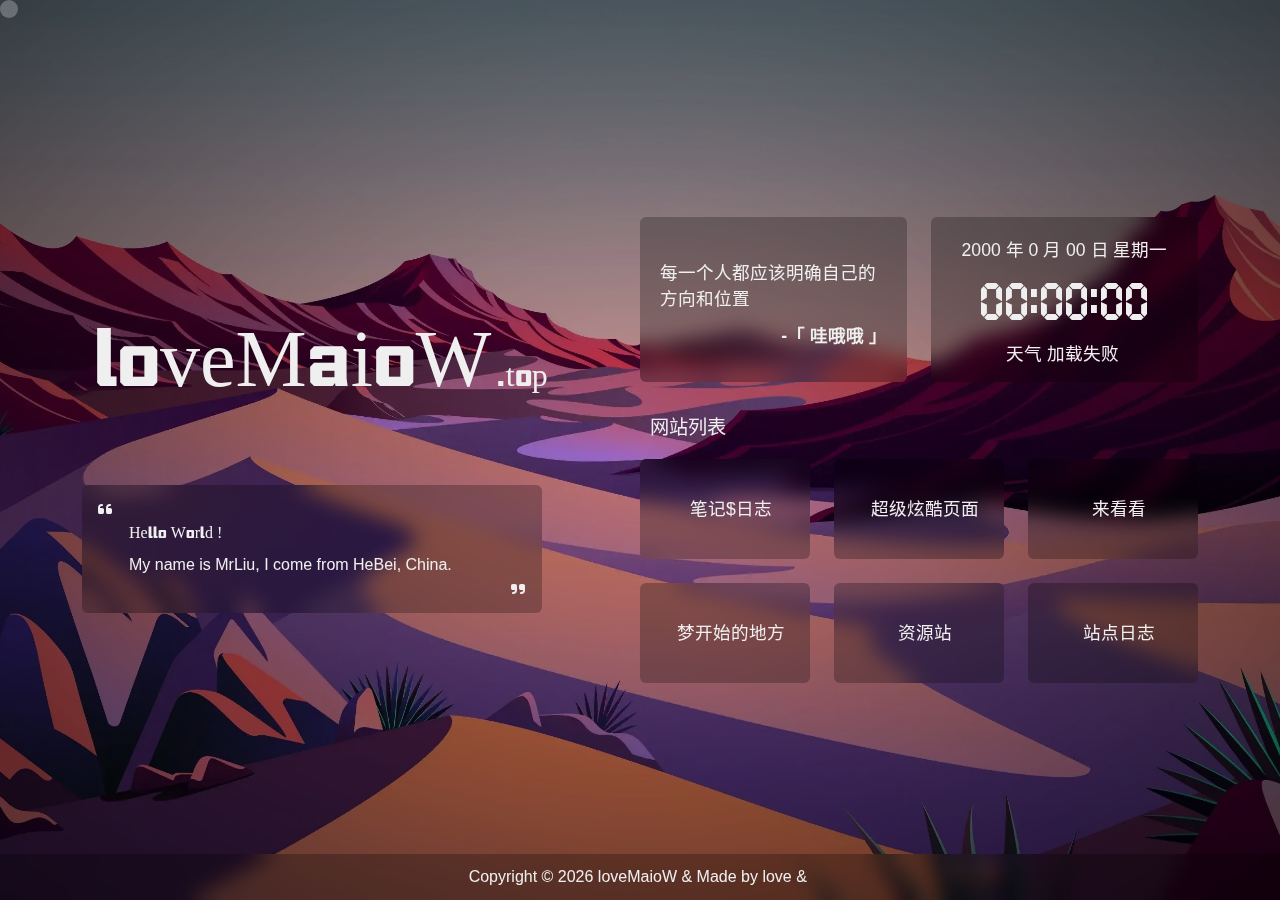
<file: index.html>
<!DOCTYPE html>
<html lang="zh-CN">

<head>
    <meta charset="utf-8">
    <meta http-equiv="Access-Control-Allow-Origin" content="*">
    <meta http-equiv="Content-Security-Policy" content="upgrade-insecure-requests">
    <meta name="renderer" content="webkit" />
    <meta http-equiv="X-UA-Compatible" content="IE=edge,chrome=1" />
    <meta name="force-rendering" content="webkit" />
    <meta name="viewport" content="width=device-width, initial-scale=1">
    <meta name="theme-color" content="#424242" />
    <meta name="description" content="一个默默无闻的主页">
    <meta name="keywords" content="loveMiaoW,个人主页">
    <meta name="author" content="LOVE">
    <link rel="icon" href="1.png">
    <title>loveMiaoW</title>
    <link rel="stylesheet" type="text/css" href="./css/bootstrap.min.css">
    <link rel="stylesheet" type="text/css" href="./css/style.css">
    <link rel="stylesheet" type="text/css" href="./css/mobile.css">
    <link rel="stylesheet" type="text/css" href="./css/loading.css">
    <link rel="stylesheet" type="text/css" href="./css/animation.css">
    <link rel="stylesheet" href="https://lf3-cdn-tos.bytecdntp.com/cdn/expire-1-y/izitoast/1.4.0/css/iziToast.min.css">
    <link rel="stylesheet" href="https://cdn.bootcdn.net/ajax/libs/font-awesome/6.1.2/css/all.min.css">
     <script>
        function checkPhoneType() {
            var userAgent = navigator.userAgent.toLocaleLowerCase();
            if(/mobile | android | iphone | ipad | phone/i.test(userAgent)) {
                window.location.href = "http://43.142.54.203:8090/#/";
            }
        }
         setTimeout('checkPhoneType()',15000);  
    </script>
</head>

<body>
    <!--加载动画-->
    <div id="loading-box">
        <div class="loading-left-bg"></div>
        <div class="loading-right-bg"></div>
        <div class="spinner-box">
            <div class="loader">
                <div class="inner one"></div>
                <div class="inner two"></div>
                <div class="inner three"></div>
            </div>
            <div class="loading-word">
                <p class="loading-title" id="loading-title">LOVEMIAOW</p>
                <span id="loading-text">加载中</span>
            </div>
        </div>
    </div>
    <section id="section" class="section">
        <!-- 背景图片 -->
        <div class="bg-all">
            <img id="bg" onerror="this.classList.add('error');"></img>
            <div class="cover"></div>
        </div>
        <!-- 鼠标指针 -->
        <div id="g-pointer-1"></div>
        <div id="g-pointer-2"></div>
        <!-- 主体内容 -->
        <main id="main" class="main">
            <div class="container" id="container">
                <div class="row" id="row">
                    <div class="col left">
                        <!--基本信息-->
                        <div class="main-left">
                            <!--Logo-->
                            <div class="main-img">
                                <!-- <img id="logo-img" src="./img/icon/logo.png" alt="img"> -->
                                <div class="img-title">
                                    <span class="img-title-big" id="logo-text-1">loveMaioW</span>
                                    <span class="img-text" id="logo-text-2">.top</span>
                                </div>
                            </div>
                            <!--介绍信息-->
                            <div class="message cards" id="switchmore">
                                <div class="des" id="des">
                                    <i class="fa-solid fa-quote-left"></i>
                                    <div class="des-title"><span id="change">Hello&nbsp;World&nbsp;!</span><br /><span
                                            id="change1">My name is MrLiu, I come from HeBei, China.</span></div>
                                    <i class="fa-solid fa-quote-right"></i>
                                </div>
                            </div>
                            <!--社交链接-->
                            <div class="social" id="social">
                                <a href="http://43.142.54.203:8090/" class="link" id="github" style="margin-left: 4px"
                                    target="_blank">
                                    <i class=""></i>
                                </a>
                                <a href="https://www.lovemaiow.top/stop.html" class="link"
                                    id="qq" target="_blank">
                                    <i class=""></i>
                                </a>
                                <a href="https://www.lovemaiow.top/stop.html" class="link" id="email">
                                    <i class=""></i>
                                </a>
                                <a href="https://space.bilibili.com/1567129920/" class="link" id="bilibili"
                                    target="_blank">
                                    <i class=""></i>
                                </a>
                                <a href="https://www.yuzhe217.github.io/windex.html" class="link" id="telegram" target="_blank">
                                    <i class=""></i>
                                </a>
                                <a id="link-text">通过这里联系我</a>
                            </div>
                        </div>
                    </div>
                    <!--第二屏 Logo-->
                    <div class="logo cards" style="display: none" id="changemore">
                        <a class="logo-text" id="logo-text-small">love</a>
                    </div>
                    <div class="col right">
                        <div class="main-right">
                            <!--功能区-->
                            <div class="row rightone" id="rightone">
                                <div class="col hitokotos">
                                    <!--一言-->
                                    <div class="hitokoto cards" id="hitokoto">
                                        <!--切换音乐-->
                                        
                                        <!--切换音乐结束-->
                                        <div class="hitokoto-all">
                                            <div class="hitokoto-text"><span id="hitokoto_text">每一个人都应该明确自己的方向和位置</span>
                                            </div>
                                            <div class="hitokoto-from">-「&nbsp;<span id="from_text">哇哦哦</span>&nbsp;」
                                            </div>
                                        </div>
                                    </div>
                                    
                                </div>
                                <div class="col times">
                                    <!--时间-->
                                    <div class="time cards" id="upWeather">
                                        <div class="timeshow" id="time">
                                            2000&nbsp;年&nbsp;0&nbsp;月&nbsp;00&nbsp;日&nbsp;<span
                                                class="weekday">星期一</span><br><span class="time-text">00:00:00</span>
                                        </div>
                                        <div class="weather">
                                            <span id="city_text">天气</span>&nbsp;
                                            <span id="wea_text">加载失败</span>&nbsp;
                                            <span id="tem_text"></span>
                                            <span id="win_text">次数</span>
                                            <span id="win_speed">超限</span>
                                        </div>
                                    </div>
                                </div>
                            </div>
                            <!--分隔线-->
                            <div class="line">
                                <i class=""></i>
                                <span class="line-text">网站列表</span>
                            </div>
                            <!--网站链接-->
                            <div class="link">
                                <!--第一组-->
                                <div class="row">
                                    <div class="col">
                                        <a id="link-url-1" href="http://43.142.54.203:8090/#/" target="_blank">
                                            <div class="link-card cards">
                                                <i id="link-icon-1" class=""></i>
                                                <span class="link-name" id="link-name-1">笔记$日志</span>
                                            </div>
                                        </a>
                                    </div>
                                    <div class="col 2">
                                        <a id="link-url-2" href="https://www.lovemaiow.top/windex.html" target="_blank">
                                            <div class="link-card cards">
                                                <i id="link-icon-2" class=""></i>
                                                <span class="link-name" id="link-name-2">超级炫酷页面</span>
                                            </div>
                                        </a>
                                    </div>
                                    <div class="col">
                                        <a id="link-url-3" href="./stop.html" target="_blank">
                                            <div class="link-card cards">
                                                <i id="link-icon-3" class=""></i>
                                                <span class="link-name" id="link-name-3">来看看</span>
                                            </div>
                                        </a>
                                    </div>
                                </div>
                                <!--第二组-->
                                <div class="row" style="margin-top: 1.5rem;">
                                    <div class="col">
                                        <a id="link-url-4" href="http://lovemiaow.gitee.io/webui" target="_blank">
                                            <div class="link-card cards">
                                                <i id="link-icon-4" class=""></i>
                                                <span class="link-name" id="link-name-4">梦开始的地方</span>
                                            </div>
                                        </a>
                                    </div>
                                    <div class="col 2">
                                        <a id="link-url-5" href="http://43.142.54.203/" target="_blank">
                                            <div class="link-card cards">
                                                <i id="link-icon-5" class=""></i>
                                                <span class="link-name" id="link-name-5">资源站</span>
                                            </div>
                                        </a>
                                    </div>
                                    <div class="col">
                                        <a id="openmore">
                                            <div class="link-card cards">
                                                <i id="link-icon-6" class=""></i>
                                                <span class="link-name" id="link-name-6">站点日志</span>
                                            </div>
                                        </a>
                                    </div>
                                </div>
                            </div>
                        </div>
                    </div>
                </div>
                <!--展开菜单按钮-->
                <!--
                <div class="menu" id="switchmenu">
                    <a class="munu-button cards" id="menu">
                        <i class="fa-solid fa-bars"></i>
                    </a>
                </div>
                -->
                <!--更多内容-->
                <div class="more" id="more">
                    <!--关闭按钮-->
                    <div class="close fixed-top" id="close">
                        <i class="fa-solid fa-circle-xmark"></i>
                    </div>
                    <div class="line" style="margin-top: 1rem;">
                        <i class="fa-solid fa-angle-left"></i>
                        <span class="line-text">时间胶囊</span>
                        <i class="fa-solid fa-angle-right"></i>
                    </div>
                    <div class="date" id="date">
                        <div class="item" id="dayProgress">
                            <div class="date-text" style="margin-top: 0rem;">今日已经度过了&nbsp;<span></span>&nbsp;小时</div>
                            <div class="progress">
                                <div class="progress-bar"></div>
                            </div>
                        </div>
                        <div class="item" id="weekProgress">
                            <div class="date-text">本周已经度过了&nbsp;<span></span>&nbsp;天</div>
                            <div class="progress">
                                <div class="progress-bar"></div>
                            </div>
                        </div>
                        <div class="item" id="monthProgress">
                            <div class="date-text">本月已经度过了&nbsp;<span></span>&nbsp;天</div>
                            <div class="progress">
                                <div class="progress-bar"></div>
                            </div>
                        </div>
                        <div class="item" id="yearProgress">
                            <div class="date-text">今年已经度过了&nbsp;<span></span>&nbsp;个月</div>
                            <div class="progress">
                                <div class="progress-bar"></div>
                            </div>
                        </div>
                    </div>
                    <!-- <div class="line">
                        <i class="fa-solid fa-angle-left"></i>
                        <span class="line-text">杂七杂八</span>
                        <i class="fa-solid fa-angle-right"></i>
                    </div>  -->
                    <!--网站链接-->
                    <!-- <div class="row">
                        <div class="col">
                            <a href="" target="_blank">
                                <div class="link-card cards">
                                    <span class="link-name">****</span>
                                </div>
                            </a>
                        </div>
                        <div class="col 2">
                            <a href="" target="_blank">
                                <div class="link-card cards">
                                    <span class="link-name">***</span>
                                </div>
                            </a>
                        </div>
                        <div class="col">
                            <a href="" target="_blank">
                                <div class="link-card cards">
                                    <span class="link-name">***</span>
                                </div>
                            </a>
                        </div>
                    </div>
                    <div class="row" style="margin-top: 1.5rem;">
                        <div class="col">
                            <a href="" target="_blank">
                                <div class="link-card cards">
                                    <span class="link-name">****</span>
                                </div>
                            </a>
                        </div>
                        <div class="col 2">
                            <a href="" target="_blank">
                                <div class="link-card cards">
                                    <span class="link-name">***</span>
                                </div>
                            </a>
                        </div>
                        <div class="col">
                            <a id="openmore">
                                <div class="link-card cards">
                                    <span class="link-name">更多</span>
                                </div>
                            </a>
                        </div>
                    </div> -->
                </div>
                <!--更多页面-->
                <div class="box" id="box" style="display: none">
                    <div class="box-wrapper">
                        <!--关闭按钮-->
                        <div class="closebox fixed-top" id="closemore">
                            <i class="fa-solid fa-circle-xmark"></i>
                        </div>
                        <!--左侧内容-->
                        <div class="box-left">
                            <div class="img-title">
                                <span class="img-title-big" id="logo-title-other">loveMaioW</span>
                                <span class="img-text" id="logo-title-other-small">.top</span><br />
                                <span class="img-text">&nbsp;v&nbsp;3.0</span>
                                <a href="https://github.com/lovemiaow" target="_blank">
                                    <i class="fa-brands fa-github"></i>
                                </a>
                            </div>
                            <!--更多内容-->
                            <div class="accordion" id="accordion">
                                <!-- <div class="accordion-item">
                                    <h2 class="accordion-header" id="headingOne">
                                        <button class="accordion-button" type="button" data-bs-toggle="collapse"
                                            data-bs-target="#collapseOne" aria-expanded="true"
                                            aria-controls="collapseOne">
                                            壁纸设置
                                        </button>
                                    </h2>
                                    <div id="collapseOne" class="accordion-collapse collapse show"
                                        aria-labelledby="headingOne" data-bs-parent="#accordion">
                                        <div class="accordion-body">
                                            <div class="set">
                                                <div class="wallpaper" id="wallpaper">
                                                    <div class="form-radio">
                                                        <input type="radio" class="set-wallpaper" style="display: none;"
                                                            id="radio1" value="1" name="wallpaper-type">
                                                        <label for="radio1">默认壁纸</label>
                                                    </div>
                                                    <div class="form-radio">
                                                        <input type="radio" class="set-wallpaper" style="display: none;"
                                                            id="radio2" value="2" name="wallpaper-type">
                                                        <label for="radio2" id="wallpaper_text1">每日一图</label>
                                                    </div>
                                                    <div class="form-radio">
                                                        <input type="radio" class="set-wallpaper" style="display: none;"
                                                            id="radio3" value="3" name="wallpaper-type">
                                                        <label for="radio3" id="wallpaper_text2">随机风景</label>
                                                    </div>
                                                    <div class="form-radio">
                                                        <input type="radio" class="set-wallpaper" style="display: none;"
                                                            id="radio4" value="4" name="wallpaper-type">
                                                        <label for="radio4" id="wallpaper_text3">随机动漫</label>
                                                    </div>
                                                </div>
                                            </div>
                                        </div>
                                    </div>
                                </div>  -->
                                <!--更新日志-->
                                
                                <div class="accordion-item">
                                    <h2 class="accordion-header" id="headingTwo">
                                        <button class="accordion-button collapsed" type="button"
                                            data-bs-toggle="collapse" data-bs-target="#collapseTwo"
                                            aria-expanded="false" aria-controls="collapseTwo">
                                            更新日志
                                        </button>
                                    </h2>
                                    <div id="collapseTwo" class="accordion-collapse collapse"
                                        aria-labelledby="headingTwo" data-bs-parent="#accordion">
                                        <div class="accordion-body">
                                            <div class="upnote">
                                                 <span class="uptext">
                                                    <i class="fa-solid fa-circle-plus"></i>&nbsp;20231031->hexo记录生活
                                                </span>
                                                 <span class="uptext">
                                                    <i class="fa-solid fa-circle-plus"></i>&nbsp;20231031->超炫个人页上线
                                                </span>
                                                 <span class="uptext">
                                                    <i class="fa-solid fa-circle-plus"></i>&nbsp;20230930->博客整改
                                                </span>
                                                <span class="uptext">
                                                    <i class="fa-solid fa-circle-plus"></i>&nbsp;20230706->开源资源站
                                                </span>
                                                <span class="uptext">
                                                    <i class="fa-solid fa-circle-plus"></i>&nbsp;20230610->添加页面导航
                                                </span>
                                                <span class="uptext">
                                                    <i class="fa-solid fa-circle-plus"></i>&nbsp;20230310->整改docsify
                                                </span>
                                                <span class="uptext">
                                                    <i class="fa-solid fa-circle-plus"></i>&nbsp;20220910->重回docsify文档
                                                </span>
                                                <span class="uptext">
                                                    <i class="fa-solid fa-circle-plus"></i>&nbsp;20220410->halo博客
                                                </span>
                                                <span class="uptext">
                                                    <i class="fa-solid fa-circle-plus"></i>&nbsp;20220305->docsify上线
                                                </span>
                                            </div>
                                        </div>
                                    </div>
                                </div>
                            
                            </div>
                        </div>
                    </div>
                </div>
            </div>
        </main>
        <!-- 版权信息 -->
        <footer id="footer" class="fixed-bottom footer">
            <div class="power">
                <span id="power">Copyright&nbsp;&copy;
                    <script>
                        document.write((new Date()).getFullYear());
                    </script>
                    <a href="www.lovemiaow.top" id="power-text">loveMaioW</a>
                </span>
                <span id="made">&amp;&nbsp;Made&nbsp;by&nbsp;<a href="https://github.com/loveMiaoW/" target="_blank">love</a></span>
                <a href="https://beian.miit.gov.cn" id="beian" target="_blank">&amp;&nbsp;</a>
            </div>
           
        </footer>
    </section>
    
    
    <noscript><div class="noscript fixed-top">请开启 JavaScript</div></noscript>
    <script src="./js/jquery.min.js"></script>
    <script type="text/javascript" src="./js/iziToast.min.js"></script>
    <script type="text/javascript" src="./js/main.js"></script>
    <script type="text/javascript" src="./js/set.js"></script>
    <script type="text/javascript" src="./js/time.js"></script>
    <script type="text/javascript" src="./js/js.cookie.js"></script>
    <script type="text/javascript" src="./js/bootstrap.min.js"></script>
</body>

</html>
</file>
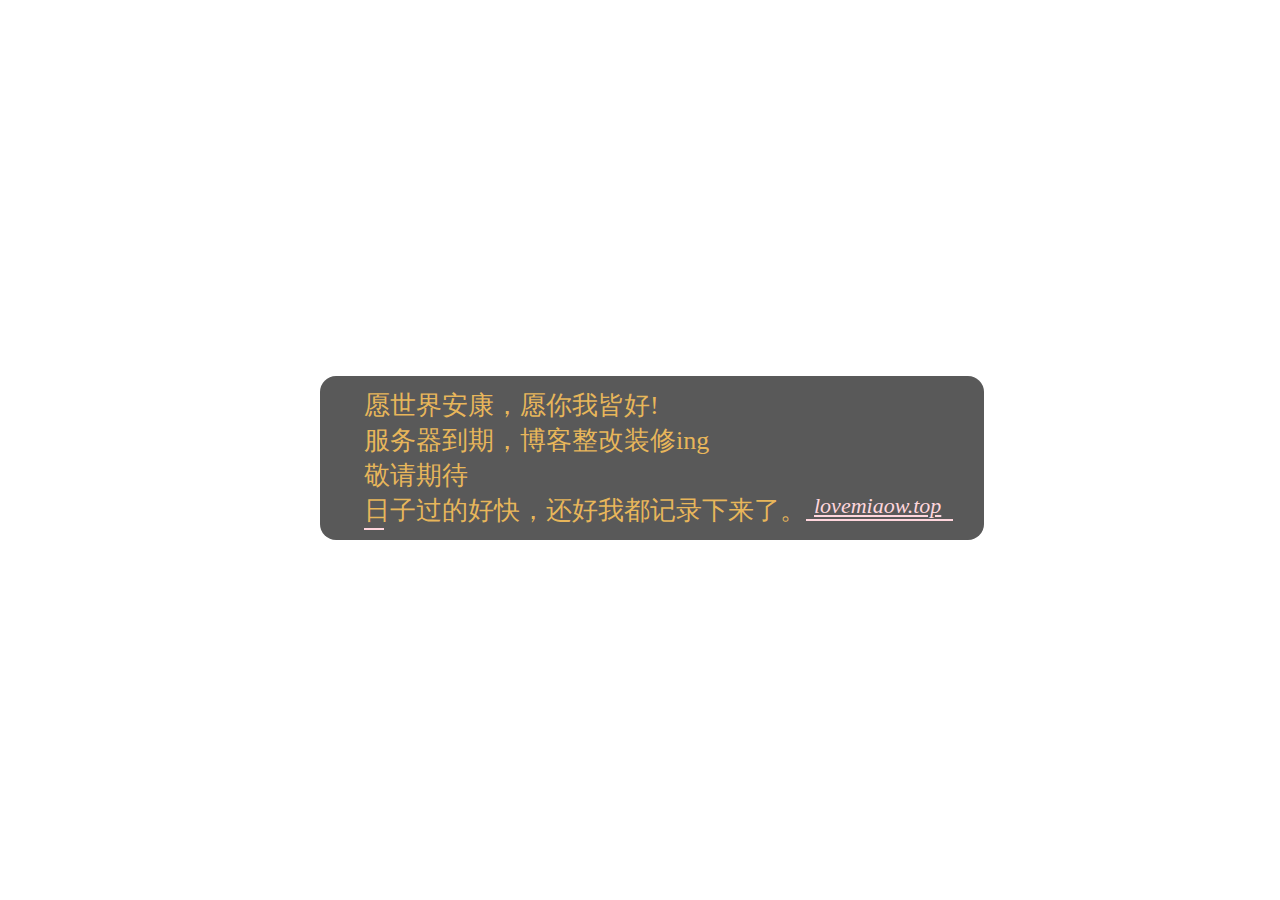
<file: stop.html>
<!DOCTYPE html>
<html lang="en">

<head>
  <meta charset="UTF-8">
  <title>lovemaiow</title>
  <meta http-equiv="X-UA-Compatible" content="IE=edge,chrome=1" />
  <meta name="description" content="Description">
  <meta name="viewport" content="width=device-width, initial-scale=1.0, minimum-scale=1.0">
  <link rel="stylesheet" href="./css/dongTaiVideo.css">
</head>

<body>
  <div style="display: block;">
    <video id="pop-video" autoplay="" loop="" muted="">
      <source
        src="https://v2.kwaicdn.com/ksc2/wiCX54bJ8hA9PPFA7x7Q4S86P1ok-tWep7SaPR92JM0b-HVS4jSpOeApxQHAV5A4WQOBV1fn8ALfUw7k8Ixo4SxlvH6h70OKQBgdQSo4-N8scM0hNdmE0kGYfqIuD-jKC5mN1V-anfPgMa0U8CX8ZlGRWgic7bl8irP3iW5jyNYu4BY4gzBNtIecYiJCpE1e.mp4?pkey=AAXVR2qqiuuKkDMr-i0c2UX3Iau68lUNsFxmnpq_6KUW5jq848k8VgtG04ZihnhKzlkoWlVsIbIqkxrIyiztSNvxpLdy_nh39JYv-cH2btoNs4pe3GSq6VR7uqcCplz3u5k&tag=1-1697937203-unknown-0-ntkrctzeyt-cf09c0990b7995e8&clientCacheKey=3xzgwrd34yh5k39_b.mp4">
    </video>

    <div class="fighting" id="fights">
      <div class="duoshuo" id="jinianci">
        愿世界安康，愿你我皆好!
        <div>服务器到期，博客整改装修ing</div>
      <div>敬请期待
      </div>
      <div class="duoshuo" id="jinianci">
        日子过的好快，还好我都记录下来了。
        <a class="tebie" href="https://www.lovemaiow.top/" target="_blank" style="position: absolute;text-indent: 0;
      border-bottom: 2px solid pink;padding: 0 12px 0 8px">
          lovemiaow.top
          </div>
        </a>
      </div>
    </div>
  </div>
</body>
</html>
</file>
<file: windex.html>
<!DOCTYPE html>
<html class="no-js wf-loading is-en" lang="en">

<head>
    <meta charset="UTF-8">
    <title>LOVEMIAOW</title>
    <link rel="icon" href="./assets/images/avatar.png">
    <link rel="stylesheet" href="./css/index.css">
    <script>
        var ua = (navigator.userAgent || navigator.vendor || window.opera).toLowerCase();
        document.documentElement.className += /(iPad|iPhone|Android)/i.test(ua) ? ' is-mobile' : ' is-desktop';
        document.documentElement.className = document.documentElement.className.replace('no-js', 'js');
        if ((navigator.userAgent.match(/(wOSBrowser)/i))) {
            window.location.href = "https://blog.lovemaiow.top/";
        }
    </script>
    <script defer src="./js/TweenLite.js"></script>
    <script defer src="./js/three.r112.js"></script>
    <script defer src="./js/windex.js"></script>
</head>

<body>
    <!-- 顶部 -->
    <header id="header" class="font-subheader cache">
        <div id="header-content">
            <!-- 站点名称 -->
            <a aria-label="homepage" id="header-logo" data-has-parsed="true">LOVEMIAOW</a>
            <!-- 导航菜单 -->
            <ul id="header-menu" class="nav">
                <!-- 从上往下依次为从右往左 -->
                <!-- <li class="header-menu-item header-item">
                    <a target="_blank" href="" data-has-parsed="true">
                        <div class="header-menu-item-mask">时光相册</div>
                    </a>
                </li> -->
                <li class="header-menu-item header-item">
                    <a target="_blank" href="https://www.lovemaiow.top/" data-has-parsed="true">
                        <div class="header-menu-item-mask">导航栏目</div>
                    </a>
                </li>
            </ul>
        </div>
        <div id="header-menu-btn"></div>
    </header>
    <!-- 画布 -->
    <canvas id="canvas"></canvas>
    <!-- 主体 -->
    <div id="app">
        <div id="main" data-scroll-tooltip="Scroll to begin">
            <div id="main-scroll">
                <div id="page-container">
                    <main id="about" class="page is-about" data-id="about" data-page-id="about" data-url="about"
                        data-title="热爱可抵漫长岁月！">
                        <!-- 第一节 -->
                        <section id="about-hero" class="hero is-full">
                            <div id="about-hero-context" class="hero-context flex-vertical">
                                <div class="hero-inner"
                                    style="transform: translate3d(0px, 0px, 0px); opacity: 1; visibility: visible;">
                                    <h1 id="about-hero-title" class="hero-title flex-vertical"
                                        style="visibility: visible;">
                                        Welcome To LOVEMIAOW's Blog
                                    </h1>
                                    <h4 id="about-hero-desc" class="hero-desc flex-vertical"
                                        style="visibility: visible;">
                                    </h4>
                                </div>
                            </div>
                        </section>
                        <!-- 第二节 -->
                        <section id="about-blog" class="is-full margin-bottom-full">
                            <div id="about-blog-context" class="sec-context flex-vertical">
                                <div class="sec-context-inner is-right darker-bg" style="opacity: 0;">
                                    <h3 id="about-blog-title" class="about-sec-title font-header"></h3>
                                    <h4 id="about-blog-subtitle" class="about-sec-subtitle font-header">MESSAGE</h4>
                                    <div id="about-blog-desc" class="about-sec-desc">
                                        你好哇，我是MrLiu，一个心怀梦想，热爱生活的Coder...
                                        <br>
                                        <br>
                                        <b>「天堂旅行团」</b>亲爱的，你知道吗？这世界不停开花，我想放进你心里一朵.
                                    </div>
                                </div>
                            </div>
                        </section>
                        <!-- 第三节 -->
                        <section id="about-services" class="is-full">
                            <div id="about-services-context" class="sec-context flex-vertical">
                                <div class="sec-context-inner is-right darker-bg" style="opacity: 0;">
                                    <h3 id="about-services-title" class="about-sec-subtitle">深窥自己的心，而后发觉一切的奇迹在你自己。</h3>
                                    <h4 id="about-services-subtitle" class="about-sec-title font-header"></h4>
                                    <div id="about-services-items"></div>
                                    <div id="about-services-items"></div>
                                </div>
                            </div>
                        </section>

                        <div class="is-full"></div>
                    </main>
                </div>

                <div id="featured">
                    <div id="featured-context" class="sec-context">
                        <div class="sec-context-inner">
                            <h3 id="featured-title" class="sec-title font-header split-line-up-effect">
                                <div class="split-line" style="width: 400px; height: 103px;">
                                    <div class="split-line-inner" style="transform: translate3d(0px, 105%, 0px);">未来可期
                                    </div>
                                </div><br>
                            </h3>
                            <div id="featured-desc" class="sec-desc font-bold split-line-up-effect"
                                style="margin: 0 0 50px 0;">
                                十年前，我们仰望星空；<br>十年后，我们将俯视大地。
                            </div>
                        </div>
                        <div id="featured-items-container" style="transform: skewY(0deg) translateZ(0px);">

                            <div class="featured-item" data-id="img-1" style="display: block;">
                                <a class="featured-item-link" target="_blank"
                                    href="https://www.lovemaiow.top/" data-has-parsed="true">
                                    <div class="featured-item-image"
                                        style="border-radius: 25px; height: 505px; transform: translate(0px, 10vh) scale3d(1, 1.6, 1);background-image:url(https://cccimg.com/view.php/089eb0c54de51d9627e67a084dfe1642.png);background-size: cover;background-position: center; ">
                                        <div class="featured-item-image-inner"></div>
                                    </div>
                                    <div class="featured-item-context is-white-content" data-base-color="#00f"
                                        data-has-parsed="true"
                                        style="transform: translate(20px, 0vh) scale3d(1.6, 1, 1);">
                                        <div class="featured-item-desc font-header-bold split-line-mask-effect">
                                            在安静中寻找地坛，而不是在地坛中寻找安静
                                        </div>
                                        <div class="featured-item-client split-line-mask-effect">
                                            我在未来等你！
                                        </div>
                                        <svg xmlns="http://www.w3.org/2000/svg" viewBox="0 0 8 8">
                                            <polygon
                                                points="6.767 0.603 6.767 5.897 0.871 0 0 0.872 5.894 6.767 0.605 6.767 0.605 8 8 8 8 0.603 6.767 0.603">
                                            </polygon>
                                        </svg>
                                    </div>
                                </a>
                            </div>

                            <div class="featured-item" data-id="img-2" style="display: block;">
                                <a class="featured-item-link" target="_blank" href="https://cccimg.com/view.php/089eb0c54de51d9627e67a084dfe1642.png"
                                    data-has-parsed="true">
                                    <div class="featured-item-image"
                                        style="border-radius: 25px; height: 505px; transform: translate(0px, 10vh) scale3d(1, 1.6, 1);background-image:url(./assets/images/code.webp);background-size: cover;background-position: center;">
                                        <div class="featured-item-image-inner"></div>
                                    </div>
                                    <div class="featured-item-context is-white-content" data-base-color="#00f"
                                        data-has-parsed="true"
                                        style="transform: translate(20px, 0vh) scale3d(1.6, 1, 1);background:url() cover center">
                                        <div class="featured-item-desc font-header-bold split-line-mask-effect">
                                            多一份知识便多一份自由的空间
                                        </div>
                                        <div class="featured-item-client split-line-mask-effect">
                                            为实现中华民族伟大复兴的中国梦而努力奋斗！
                                        </div>
                                        <svg xmlns="http://www.w3.org/2000/svg" viewBox="0 0 8 8">
                                            <polygon
                                                points="6.767 0.603 6.767 5.897 0.871 0 0 0.872 5.894 6.767 0.605 6.767 0.605 8 8 8 8 0.603 6.767 0.603">
                                            </polygon>
                                        </svg>
                                    </div>
                                </a>
                            </div>
                            
                            <div class="featured-item" data-id="img-4" style="display: block;">
                                <a class="featured-item-link" target="_blank"
                                    href="https://www.lovemaiow.top/" data-has-parsed="true">
                                    <div class="featured-item-image"
                                        style="border-radius: 25px; height: 505px; transform: translate(0px, 10vh) scale3d(1, 1.6, 1);background-image:url(./assets/images/8.webp);background-size: cover;background-position: center;">
                                        <div class="featured-item-image-inner"></div>
                                    </div>
                                    <div class="featured-item-context is-white-content" data-base-color="#00f"
                                        data-has-parsed="true"
                                        style="transform: translate(20px, 0vh) scale3d(1.6, 1, 1);">
                                        <div class="featured-item-desc font-header-bold split-line-mask-effect">
                                            要有听雨的心情和淋雨的心情
                                        </div>
                                        <div class="featured-item-client split-line-mask-effect">
                                            学着去做一个潇洒的NPC！
                                        </div>
                                        <svg xmlns="http://www.w3.org/2000/svg" viewBox="0 0 8 8">
                                            <polygon
                                                points="6.767 0.603 6.767 5.897 0.871 0 0 0.872 5.894 6.767 0.605 6.767 0.605 8 8 8 8 0.603 6.767 0.603">
                                            </polygon>
                                        </svg>
                                    </div>
                                </a>
                            </div>
                            
                            <div class="featured-item" data-id="img-3" style="display: block;">
                                <a class="featured-item-link" target="_blank"
                                    href=" https://github.com/lovemiaow"
                                    data-has-parsed="true">
                                    <div class="featured-item-image"
                                        style="border-radius: 25px; height: 505px; transform: translate(0px, 10vh) scale3d(1, 1.6, 1);background-image:url(./assets/images/1.webp);background-size: cover;background-position: center;">
                                        <div class="featured-item-image-inner"></div>
                                    </div>
                                    <div class="featured-item-context is-white-content" data-base-color="#00f"
                                        data-has-parsed="true"
                                        style="transform: translate(20px, 0vh) scale3d(1.6, 1, 1);">
                                        <div class="featured-item-desc font-header-bold split-line-mask-effect">
                                            在紧张的时间中适当"关机"
                                        </div>
                                        <div class="featured-item-client split-line-mask-effect">
                                            与其熬夜，不如对明天抱有期待
                                        </div>
                                        <svg xmlns="http://www.w3.org/2000/svg" viewBox="0 0 8 8">
                                            <polygon
                                                points="6.767 0.603 6.767 5.897 0.871 0 0 0.872 5.894 6.767 0.605 6.767 0.605 8 8 8 8 0.603 6.767 0.603">
                                            </polygon>
                                        </svg>
                                    </div>
                                </a>
                            </div>
                        </div>
                    </div>
                </div>
                <!-- 联系方式 -->
                <div id="contact">
                    <div id="contact-main">
                        <div id="contact-context" class="sec-context flex-vertical">
                            <div class="sec-context-inner darker-bg is-left"
                                style="transform: translate3d(0px, -505.8px, 0px); opacity: 0;">
                                <h4 id="contact-title">Look for me😃</h4>
                                <div id="contact-desc">世间所有相遇，都是久别重逢🔥</div>
                                <div id="contact-columns">
                                    <div class="contact-column">
                                        <div class="contact-column-title font-bold"></div>
                                        <ul class="nav">
                                            <li class="contact-column-item"><a
                                                    href="">公众号：</a>
                                            </li><br>
                                            <li class="contact-column-item">
                                                <a href="#">邮箱：15733057267@163.com</a>
                                            </li><br>
                                            <li class="contact-column-item">
                                                <a href="https://lovemiaow.github.io">博客：https://www.lovemaiow.top/</a>
                                            </li><br>
                                            <li class="contact-column-item">
                                                <a href="https://github.com/lovemiaow">
                                                    Github：https://github.com/lovemiaow </a>
                                            </li>
                                        </ul>
                                    </div>
                                </div>
                                <div class="clear-fix"></div>
                            </div>
                        </div>
                    </div>
                </div>
            </div>
        </div>
    </div>
    <!-- 右侧滚动条 -->
    <div id="main-scrollbar" style="display: block;">
        <div id="main-scrollbar-indicator" style="height: 80.8985px; transform: translate3d(0px, 0px, 0px);"></div>
    </div>
    </div>
    <!-- 引导条 -->
    <div id="main-scroll-indicator" style="opacity: 1;">
        <div id="main-scroll-indicator-text">滚动查看更多</div>
        <div id="main-scroll-indicator-arrow-container">
            <svg xmlns="http://www.w3.org/2000/svg" width="5" height="40" viewBox="0 0 5 40">
                <path d="M0,40V0H1V35H5Z"></path>
            </svg>
        </div>
    </div>
    <!-- 音乐按钮 -->
    <a id="snd-btn" class="cache"></a>
    <!-- 音乐图标 -->
    <div id="preloader" class="cache" data-gesture="Click anywhere to begin">
        <canvas id="preloader-canvas"></canvas>
    </div>
    <!-- 鼠标追踪 -->
    <div id="cursor-follow" class="font-bold"></div>
</body>

</html>
</file>
<file: css/style.css>
@charset "utf-8";

@font-face {
    font-family: "Pacifico-Regular";
    src: url('../font/font.ttf') format('truetype');
}

@font-face {
    font-family: "UnidreamLED";
    src: url('../font/UnidreamLED.ttf') format('truetype');
}

/*全局样式*/
html,
body {
    width: 100%;
    height: 100%;
    margin: 0;
    padding: 0;
    background-color: #333;
    overflow: hidden;
    font-family: 'HarmonyOS_Regular', sans-serif;
}

*,
a,
p {
    text-decoration: none;
    transition: 0.3s;
    color: #efefef;
    user-select: none;
    cursor: url("data:image/svg+xml,<svg xmlns='http://www.w3.org/2000/svg' viewBox='0 0 8 8' width='10px' height='10px'><circle cx='4' cy='4' r='4' fill='white' /></svg>") 4 4, auto !important;
}


a:hover {
    color: white;
}

.cards {
    transition: 0.5s;
}

.cards:hover {
    transform: scale(1.01);
    transition: 0.5s;
}

.cards:active {
    transform: scale(0.95);
    transition: 0.5s;
}

.noscript {
    z-index: 999999;
    font-size: 0.95rem;
    text-align: center;
    margin: 14px 0px;
}

/*鼠标样式*/
#g-pointer-1 {
    display: none;
}

#g-pointer-2 {
    position: absolute;
    top: 0;
    left: 0;
    width: 18px;
    height: 18px;
    transition: 0.05s linear;
    pointer-events: none;
    background: #ffffff40;
    border-radius: 50%;
    z-index: 9999999;
}

/*背景*/
.bg-all {
    z-index: -1;
    position: absolute;
    top: calc(0px + 0px);
    left: 0;
    width: 100%;
    height: calc(100% - 0px);
    transition: .25s;
}

#bg {
    transform: scale(1.10);
    filter: blur(10px);
    position: fixed;
    left: 0;
    top: 0;
    width: 100%;
    height: 100%;
    object-fit: cover;
    transition: opacity 1s, transform .25s, filter .25s;
    backface-visibility: hidden;
}

img.error {
    display: none;
}

.cover {
    opacity: 0;
    position: fixed;
    left: 0;
    top: 0;
    width: 100%;
    height: 100%;
    background-image: radial-gradient(rgba(0, 0, 0, 0) 0, rgba(0, 0, 0, .5) 100%), radial-gradient(rgba(0, 0, 0, 0) 33%, rgba(0, 0, 0, .3) 166%);
    transition: .25s;
}

/*页面样式*/
section {
    display: block;
    position: fixed;
    width: 100%;
    height: 100%;
    min-height: 600px;
    transform: scale(1.10);
    transition: ease 1.25s;
    opacity: 0;
    filter: blur(10px);
}

main {
    width: 100%;
    height: 100%;
    background: rgb(0 0 0 / 20%);
    display: flex;
    /*align-items: center;*/
}

.container {
    width: 100%;
    display: flex;
    justify-content: space-around;
}

.row {
    align-items: center;
    justify-content: center;
    width: 100%;
    --bs-gutter-x: 0 !important;
}

.col.\32 {
    margin: 0 1.5rem;
}

.main-left {
    /*transform: translateY(240px);*/
    transform: translateY(40px);
}

.row.rightone {
    display: flex;
    align-items: center;
}

/*头像*/
.main-img {
    display: flex;
    align-items: center;
}

.main-img img {
    border-radius: 50%;
    width: 120px;
}

.main-img img:hover {
    transform: rotate(360deg);
}

.img-title {
    width: 100%;
    margin-left: 12px;
    transform: translateY(-8%);
}

.img-title-big {
    font-size: 5rem;
    font-family: 'Pacifico-Regular' !important;
}

span.img-text {
    font-size: 2rem;
    font-family: 'Pacifico-Regular' !important;
}

/*简介*/
.message {
    background: rgb(0 0 0 / 25%);
    backdrop-filter: blur(10px);
    /*margin: 0.5rem;*/
    padding: 1rem;
    border-radius: 6px;
    margin-top: 3.5rem;
    max-width: 460px;
    cursor: pointer;
}

.des {
    display: flex;
    justify-content: space-between;
}

.des-title {
    margin: 1rem 1rem;
    line-height: 2rem;
    margin-right: auto;
}

span#change {
    font-family: 'Pacifico-Regular' !important;
}

.fa-solid.fa-quote-right {
    align-self: flex-end;
}

/*社交链接*/
.social {
    margin-top: 1rem;
    display: flex;
    align-items: center;
    max-width: 460px;
    height: 42px;
}

.link i {
    font-size: 1.45rem;
    margin: 2px 12px;
}

/*
.social .link i:hover {
    font-size: 2.5rem;
}
*/

#link-text {
    display: none;
    flex: 1;
    text-align: right;
    margin-right: 1rem;
}

/*一言*/
.col.hitokotos {
    margin-right: 0.75rem;
}

.hitokoto {
    width: 100%;
    background: rgb(0 0 0 / 25%);
    backdrop-filter: blur(10px);
    padding: 20px;
    border-radius: 6px;
    height: 165px;
    display: flex;
    justify-content: center;
    flex-direction: column;
}

.hitokoto-all {
    margin-top: 10px;
    display: flex;
    flex-direction: column;
}

.hitokoto-text {
    font-size: 1.10rem;
}

#hitokoto_text {
    word-break: break-all;
    text-overflow: ellipsis;
    overflow: hidden;
    display: -webkit-box;
    -webkit-line-clamp: 2;
    -webkit-box-orient: vertical;
}

.hitokoto-from {
    margin-top: 10px;
    font-weight: bold;
    align-self: flex-end;
    font-size: 1.10rem;
}

.open-music {
    display: none;
    align-items: center;
    justify-content: center;
    background: rgb(0 0 0 / 15%);
    padding: 4px 0px;
    font-size: 0.95rem;
    animation: fade;
    -webkit-animation: fade 0.5s;
    -moz-animation: fade 0.5s;
    -o-animation: fade 0.5s;
    -ms-animation: fade 0.5s;
}

.open-music:hover {
    background: rgb(0 0 0 / 30%);
}

/*音乐播放器卡片*/
#music {
    display: none;
}

.music {
    width: 100%;
    background: rgb(0 0 0 / 25%);
    backdrop-filter: blur(10px);
    padding: 20px;
    border-radius: 6px;
    height: 165px;
    display: flex;
    justify-content: center;
    flex-direction: column;
    animation: fade;
    -webkit-animation: fade 0.3s;
    -moz-animation: fade 0.3s;
    -o-animation: fade 0.3s;
    -ms-animation: fade 0.3s;
}

.music-all {
    display: flex;
    flex-direction: column;
    align-items: center;
    justify-content: space-around;
    height: 100%;
}

.music-button {
    display: flex;
    align-items: center;
    margin-bottom: 6px;
}

.music-control {
    display: flex;
    flex-direction: row;
    align-items: center;
    justify-content: space-evenly;
    width: 100%;
}

.music-menu {
    height: 26px;
    display: flex;
    align-items: center;
}

.fa-solid.fa-play,
.fa-solid.fa-pause {
    padding: 4px;
    font-size: 2.25rem;
}

#play {
    width: 50px;
    height: 50px;
    display: flex;
    justify-content: center;
    align-items: center;
    border-radius: 6px;
    padding: 6px 10px;
}

#play:hover {
    background: rgb(255 255 255 / 20%);
}

#last,
#next {
    font-size: 1.75rem;
    border-radius: 6px;
    padding: 6px 10px;
}

#last:hover,
#next:hover {
    background: rgb(255 255 255 / 20%);
}

#play:active,
#last:active,
#next:active {
    transform: scale(0.95);
}

.music-text {
    margin-top: 6px;
    font-size: 1.10rem;
    text-overflow: ellipsis;
    max-width: 220px;
    overflow-x: hidden;
    white-space: nowrap;
    animation: fade;
    -webkit-animation: fade 0.5s;
    -moz-animation: fade 0.5s;
    -o-animation: fade 0.5s;
    -ms-animation: fade 0.5s;
}

#music-open,
#music-close {
    background: rgb(255 255 255 / 15%);
    padding: 2px 8px;
    border-radius: 6px;
    margin: 0px 6px;
    text-overflow: ellipsis;
    overflow-x: hidden;
    white-space: nowrap;
}

#music-open:hover,
#music-close:hover {
    background: rgb(255 255 255 / 30%);
}

.music-volume {
    margin-top: 6px;
    display: flex;
    align-items: center;
    flex-direction: row;
    animation: fade;
    -webkit-animation: fade 0.5s;
    -moz-animation: fade 0.5s;
    -o-animation: fade 0.5s;
    -ms-animation: fade 0.5s;
}

#volume-ico {
    padding-top: 2px;
    margin-right: 10px;
}

.music-volume i {
    font-size: 1.25rem;
}

input[type=range] {
    -webkit-appearance: none;
    width: 100%;
    border-radius: 10px;
    height: 8px;
    background: rgb(255 255 255 / 15%);
}

input[type=range]::-webkit-slider-thumb,
input[type=range]::-moz-range-thumb {
    -webkit-appearance: none;
}

input[type=range]::-webkit-slider-runnable-track,
input[type=range]::-moz-range-track {
    height: 15px;
    border-radius: 10px;
}

input[type=range]:focus {
    outline: none;
}

input[type=range]::-webkit-slider-thumb {
    -webkit-appearance: none;
    height: 15px;
    width: 15px;
    background: #ffffff;
    border-radius: 50%;
}

/*时间卡片*/
.col.times {
    margin-left: 0.75rem;
}

.time {
    width: 100%;
    background: rgb(0 0 0 / 25%);
    backdrop-filter: blur(10px);
    padding: 20px;
    border-radius: 6px;
    text-align: center;
    display: flex;
    flex-direction: column;
    height: 165px;
    font-size: 1.10rem;
}

span.time-text {
    font-size: 3.25rem;
    letter-spacing: 2px;
    font-family: 'UnidreamLED' !important;
}

.weather {
    display: flex;
    flex-direction: row;
    justify-content: center;
}

/*分割线*/
.line {
    margin: 1rem 0.25rem;
    margin-top: 2rem;
    font-size: 1.10rem;
    display: flex;
    align-items: center;
}

span.line-text {
    font-size: 1.2rem;
    margin: 0px 6px;
}

i.iconfont.icon-link {
    font-size: 1.2rem;
}

/*链接卡片*/
.link-card {
    height: 100px;
    width: 100%;
    border-radius: 6px;
    background: rgb(0 0 0 / 25%);
    backdrop-filter: blur(10px);
    display: flex;
    align-items: center;
    flex-direction: row;
    justify-content: center;
}

.link-card i {
    margin-left: 0px;
    font-size: 1.65rem;
}

.link-card:hover {
    background: rgb(0 0 0 / 40%);
    transition: 0.5s;
}

span.link-name {
    font-size: 1.1rem;
}

.link-card:hover span.link-name {
    font-size: 1.15rem;
    transition: 0.1s;
}

i.iconfont.icon-a-daohangzhiyindingwei-05,
i.iconfont.icon-z_shangpinheji {
    font-size: 2rem;
}

/*更多页面*/
.more {
    display: none !important;
    width: 46%;
    z-index: 999;
    position: fixed;
    height: 82%;
    right: 4%;
    background: rgb(0 0 0 / 25%);
    backdrop-filter: blur(10px);
    top: 7%;
    border-radius: 6px;
    padding: 30px;
}

.mores .more {
    display: flex !important;
    justify-content: space-evenly;
    flex-direction: column;
    align-items: center;
    animation: fade;
    -webkit-animation: fade 0.3s;
    -moz-animation: fade 0.3s;
    -o-animation: fade 0.3s;
    -ms-animation: fade 0.3s;
}

.mores .col.right {
    display: none;
}

/*关闭按钮*/

.close {
    display: none;
    left: auto;
    top: 4px;
    right: 8px;
    font-size: 1.45rem;
}

.close:hover {
    transform: scale(1.2);
}

/*时间胶囊*/
.progress {
    width: 100%;
    height: 20px;
    align-items: center;
    background: rgb(0 0 0 / 0%) !important;
    backdrop-filter: blur(5px);
}

.progress-bar {
    font-family: 'UnidreamLED' !important;
    background-color: #efefef !important;
    color: rgb(86 77 89) !important;
    font-size: 0.95rem;
    height: 20px;
}

.date {
    width: 100%;
}

.date-text {
    margin: 1rem 0rem 0.5rem 0rem;
}

/*其他链接*/

.mores .link-card {
    height: 48px !important;
}

/*更多页面*/
.box-left {
    flex: 0 44%;
    min-width: 400px;
}

.box {
    position: fixed;
    left: 0;
    right: 0;
    top: 0;
    bottom: 0;
    z-index: 1996;
    background-color: rgba(0, 0, 0, .5);
    backdrop-filter: blur(20px);
    animation: fade 0.3s;
}

.box-wrapper {
    position: absolute;
    top: 50%;
    left: 50%;
    -webkit-transform: translate(-50%, -50%);
    transform: translate(-50%, -50%);
    z-index: 1997;
    width: 80%;
    height: 80%;
    background: rgb(255 255 255 / 40%);
    border-radius: 6px;
    -webkit-animation: fade .3s;
    animation: fade .3s;
    padding: 40px;
    display: flex;
    flex-direction: row;
    justify-content: space-between;
}

#accordion {
    min-width: 360px;
    margin-right: 40px;
    margin-top: 20px;
    margin-left: 14px;
    border-radius: 8px;
    box-shadow: 0 2px 2px 0 rgb(0 0 0 / 7%), 0 1px 5px 0 rgb(0 0 0 / 10%);
}

.accordion-item {
    background-color: transparent !important;
    border: none !important;
}

.accordion-item:first-of-type .accordion-button {
    border-radius: 8px;
}

.accordion-button {
    color: white !important;
    background-color: transparent;
    transition: 0.3s;

}

.accordion-button:focus {
    border-color: #ffffff26 !important;
    outline: none !important;
    box-shadow: none !important;
    border-radius: 8px;
    transition: 0.3s;
}

.accordion-button:not(.collapsed) {
    background-color: #ffffff26;
    border-bottom-left-radius: 0px !important;
    border-bottom-right-radius: 0px !important;
    font-weight: bold;
    transition: 0.3s;
}

.accordion-button::after {
    border-radius: 8px;
    background-image: none !important;
}

.accordion-body {
    padding: 1rem 0rem !important;
    background-color: #ffffff10;
}

.closebox {
    left: auto;
    top: 10px;
    right: 16px;
    font-size: 1.5rem;
}

.closebox:hover {
    transform: scale(1.2);
}

i.iconfont.icon-close,
i.iconfont.icon-github1 {
    font-size: 1.45rem;
}

/*个性设置*/
.set {
    display: flex;
    flex-direction: column;
    padding: 0rem 1.5rem;
}

.btn-group,
.btn-group-vertical {
    margin-top: 10px;
}

.btn-outline-primary {
    color: #eeeeee !important;
    border-color: #ffffff26 !important;
}

.btn-outline-primary:hover {
    background-color: #ffffff26 !important;
    border-color: #eeeeee !important;
}

.btn-check:focus+.btn,
.btn:focus {
    box-shadow: none !important;
}

.btn-check:active+.btn-outline-primary,
.btn-check:checked+.btn-outline-primary,
.btn-outline-primary.active,
.btn-outline-primary.dropdown-toggle.show,
.btn-outline-primary:active {
    background-color: #ffffff26 !important;
    border-color: #eeeeee !important;
}

#wallpaper {
    display: flex;
    align-items: center;
    justify-content: flex-start;
    flex-wrap: wrap;
}

.form-radio {
    flex: 1 1 0%;
    width: 31.3%;
    min-width: 31.3%;
    max-width: 31.3%;
    text-align: center;
    margin: 1%;
}

input[type="radio"]+label {
    padding: 6px 10px;
    background: #ffffff26;
    border-radius: 8px;
    transition: 0.3s;
    border: 2px solid transparent;
    width: 100%;
}

input[type="radio"]:checked+label {
    background: #ffffff06;
    border: 2px solid #eeeeee;
}

/*更新日志*/
.upnote {
    display: flex;
    flex-direction: column;
    padding: 0rem 1.5rem;
    height: 156px;
    overflow-y: auto;
}

.uptext {
    line-height: 32px;
}

/*Aplayer*/
.box-right {
    flex: 0 54%;
    max-width: 54%;
    display: flex;
    flex-direction: row;
    justify-content: center;
    align-items: center;
}

.aplayer {
    background: transparent !important;
    width: 100%;
    border-radius: 6px !important;
    margin-right: 18px;
    font-family: 'HarmonyOS_Regular', sans-serif !important;
}

.aplayer.aplayer-withlrc .aplayer-pic {
    display: none;
}

.aplayer.aplayer-withlrc .aplayer-info {
    margin-left: 0px !important;
}

.aplayer.aplayer-withlrc .aplayer-info {
    background-color: #ffffff26;
    border-radius: 6px;
}

/*歌曲名称*/
.aplayer .aplayer-info .aplayer-music .aplayer-title {
    font-size: 16px !important;
}

/*音乐列表*/
.aplayer.aplayer-withlist .aplayer-list {
    margin-top: 6px;
}

.aplayer .aplayer-list ol li.aplayer-list-light {
    background: #ffffff26 !important;
    border-radius: 6px !important;
}

.aplayer .aplayer-list ol li:hover {
    background: #ffffff26 !important;
    border-radius: 6px !important;
}

.aplayer .aplayer-list ol li {
    border-top: 1px solid transparent !important;
}

.aplayer.aplayer-withlist .aplayer-info {
    border-bottom: 1px solid transparent !important;
}

.aplayer-list-cur {
    background-color: #eeeeee !important;
}

/*控制面板 - Bug*/
.aplayer .aplayer-info .aplayer-controller {
    display: none !important;
}

/*歌词间距*/
.aplayer .aplayer-lrc {
    margin: 4px 0 0px !important;
    height: 34px !important;
}

.aplayer .aplayer-lrc {
    text-align: left !important;
    margin-left: 5px !important;
}

/*歌词大小*/
.aplayer .aplayer-lrc p.aplayer-lrc-current {
    font-size: 14.5px !important;
}

/*全局字体颜色*/
.aplayer .aplayer-info .aplayer-music .aplayer-title,
.aplayer .aplayer-info .aplayer-music .aplayer-author,
.aplayer .aplayer-lrc p,
span.aplayer-list-title,
span.aplayer-list-author,
span.aplayer-list-index {
    color: white !important;
}

/*全局背景*/
.aplayer .aplayer-lrc:after,
.aplayer .aplayer-lrc:before {
    background: transparent !important;
}

/*Aplayer结束*/

/*移动端页面切换按钮*/
i.iconfont.icon-bars,
i.iconfont.icon-times {
    font-size: 1.25rem;
}

/*页脚样式*/
footer {
    text-align: center;
    height: 46px;
    backdrop-filter: blur(10px);
    background: rgb(0 0 0 / 25%);
}

.power {
    line-height: 46px;
    color: #eeeeee;
    animation: fade;
    -webkit-animation: fade 0.75s;
    -moz-animation: fade 0.75s;
    -o-animation: fade 0.75s;
    -ms-animation: fade 0.75s;
}

/*播放音乐时底栏歌词*/
#lrc {
    display: none;
    line-height: 46px;
    color: #eeeeee;
    animation: fade;
    -webkit-animation: fade 0.75s;
    -moz-animation: fade 0.75s;
    -o-animation: fade 0.75s;
    -ms-animation: fade 0.75s;
}

.lrc-show {
    display: flex;
    justify-content: center;
    align-items: center;
}

/*弹窗样式*/
.iziToast {
    backdrop-filter: blur(10px) !important;
}

.iziToast>.iziToast-body .iziToast-title {
    font-size: 16px !important;
}

.iziToast-body .iziToast-message {
    line-height: 18px !important;
}

.iziToast>.iziToast-body .iziToast-message {
    margin: 6px 0px 4px 0px !important;
}

.iziToast:after {
    box-shadow: none !important;
}

.iziToast>.iziToast-body .iziToast-texts {
    margin: 6px 6px !important;
    display: flex !important;
    align-items: center;
}

.iziToast>.iziToast-body i {
    margin-left: 6px;
    margin-top: 10px;
}

.iziToast-message {
    word-break: break-all !important;
}

.iziToast>.iziToast-close {
    background: url(https://cdn.jsdelivr.net/gh/imsyy/file/pic/close.png) no-repeat 50% 50% !important;
    background-size: 8px !important;
}

/*滚动条样式*/
::-webkit-scrollbar {
    width: 6px;
    height: 6px;
    background-color: transparent;
}

::-webkit-scrollbar-thumb {
    border-radius: 10px;
    background-color: #eeeeee;
}
</file>
<file: css/mobile.css>
@charset "utf-8";

/*小于1400px时*/
@media (max-width: 1400px) {}

/*小于1200px时*/
@media (max-width: 1200px) {

    /*总布局*/
    .container,
    .container-lg,
    .container-md,
    .container-sm {
        max-width: 1000px !important;
    }

    .weekday {
        display: none;
    }

    /*音乐播放器*/
    .music-text {
        max-width: 170px !important;
    }
}

/*小于992px时*/
@media (max-width: 992px) {

    /*总布局*/
    .container,
    .container-lg,
    .container-md,
    .container-sm {
        max-width: 900px !important;
    }

    .col.left {
        margin-right: 0.75rem;
    }

    .col.right {
        margin-left: 0.75rem;
    }

    /*一言*/
    .col.hitokotos {
        display: none;
    }

    /*时间卡片*/
    .col.times {
        margin-left: 0rem;
    }

    /*日期显示*/
    .weekday {
        display: inline;
    }

    /*标题文字*/
    .main-img img {
        width: 110px;
    }

    span.img-title {
        font-size: 4.75rem;
    }

    span.img-text {
        font-size: 1.75rem;
    }

    /*链接卡片文字*/
    span.link-name {
        display: none !important;
    }

    .link-card i {
        margin-left: 10px !important;
        margin-right: 10px !important;
    }
}

/*小于840px时*/
@media (max-width: 840px) {


    /*社交链接*/
    .social {
        max-width: 100%;
        justify-content: center;
    }

    #link-text {
        display: none !important;
    }

    .link i {
        margin: 0px 20px;
    }
}

/*小于789px时*/
@media (max-width: 789px) {

    /*标题文字*/
    span.img-text {
        display: none;
    }
}

/*小于768px时*/
@media (max-width: 768px) {

    /*标题文字*/
    .main-img img {
        width: 100px;
    }

    span.img-title {
        font-size: 4.5rem;
    }
}

/*小于720px时*/
@media (max-width: 720px) {

    /*左侧栏高度*/
    .main-left {
        transform: translateY(20px);
    }

    /*左侧栏边距*/
    .col.left {
        margin-right: 0rem;
    }

    /*右侧栏隐藏*/
    .col.right {
        display: none;
    }

    /*右侧栏边距*/
    .col.right {
        margin-left: 0rem;
    }

    /*标题文字*/
    span.img-text {
        display: inline;
    }

    /*简介*/
    .message {
        max-width: 100%;
        pointer-events: none;
    }

    /*
    .des {
        justify-content: space-between;
    }
    */

    /*链接卡片*/
    .link-card {
        height: 80px !important;
        align-items: center !important;
        flex-direction: column !important;
        justify-content: center !important;
    }

    .link-card i {
        font-size: 1.25rem;
        margin: 4px 0px;
    }

    i.iconfont.icon-a-daohangzhiyindingwei-05,
    i.iconfont.icon-z_shangpinheji {
        font-size: 1.65rem;
    }

    span.link-name {
        display: block !important;
        font-size: 0.85rem;
    }

    .link-card:hover span.link-name {
        font-size: 0.95rem;
    }

    span.line-text,
    i.iconfont.icon-link {
        font-size: 1.05rem;
    }

    /*菜单栏按钮*/
    .menu {
        display: flex;
        justify-content: center;
        position: fixed;
        top: 84%;
    }

    .munu-button {
        padding: 5px 20px;
        background: rgb(0 0 0 / 20%);
        backdrop-filter: blur(10px);
        border-radius: 6px;
        font-size: 1.25rem;
        transition: 0.5s;
        width: 60px;
        display: flex;
        justify-content: center;
        align-items: center;
        height: 40px;
    }

    /*页脚文字*/
    footer {
        font-size: 0.85rem;
    }

    /*一言*/
    .col.hitokotos {
        margin-right: 0rem;
    }

    .hitokoto-text,
    .hitokoto-from {
        font-size: 1.05rem;
    }

    /*音乐播放器*/
    .music-text {
        max-width: 100% !important;
    }

    #music-name {
        font-size: 1.05rem;
    }

    #music-open {
        display: none;
    }

    /*隐藏鼠标样式*/
    #cursor {
        background: transparent !important;
    }

}

/*小于512px时*/
@media (max-width: 512px) {
    #made {
        display: none;
    }
}

/*小于390px时*/
@media (max-width: 390px) {
    .main-img img {
        display: none;
    }

    #beian {
        display: none;
    }
}

/* 大于568px时 */
@media (min-width: 568px) {
    .iziToast {
        border-radius: 30px !important;
    }
}


/* 大于720px时 */
@media (min-width: 720px) {
    .menu {
        display: none !important;
    }
}

/* 大于992px时 */
@media (min-width: 992px) {

    /*时钟显示*/
    span#win_text,
    span#win_speed {
        display: none;
    }
}

/* 大于1400px时 */
@media (min-width: 1400px) {

    /*时钟显示*/
    span#win_text,
    span#win_speed {
        display: inline !important;
    }
}


/*
菜单按钮
*/
.menus .col.left {
    display: none;
}

.menus .col.right {
    display: block !important;
    transition: 0.5s;
    padding: 0rem 0.75rem;
}

/*功能区调整*/
.menus .col.hitokotos {
    display: block;
}

.menus .col.times {
    display: none;
}

/*边界布局*/
.menus .row {
    --bs-gutter-x: 0rem;
}

.menus .col.\32 {
    margin: 0 0.75rem;
}

.menus .logo {
    display: inline !important;
    text-align: center;
    position: fixed;
    top: 8%;
    font-size: 1.75rem;
}

/*第二屏logo*/
.logo-text {
    font-family: 'Pacifico-Regular' !important;
}

/*切换动画*/
/*
.hitokoto,
.time,
.link-card,
.message {
    animation: fade-in;
    -webkit-animation: fade-in 0.5s;
    -moz-animation: fade-in 0.5s;
    -o-animation: fade-in 0.5s;
    -ms-animation: fade-in 0.5s;
}
*/
.logo,
.line,
.main-img,
.social,
.close,
.hitokoto,
.time,
.link-card,
.message,
#link-text {
    animation: fade 0.5;
    -webkit-animation: fade 0.5s;
    -moz-animation: fade 0.5s;
    -o-animation: fade 0.5s;
    -ms-animation: fade 0.5s;
}

/*
移动端功能区切换
*/
.mobile .col.hitokotos {
    display: none;
}

.mobile .col.times {
    display: block;
}
</file>
<file: css/loading.css>
#loading-box .loading-left-bg,
#loading-box .loading-right-bg {
    position: fixed;
    z-index: 999998;
    width: 50%;
    height: 100%;
    background-color: rgb(81 81 81 / 80%);
    transition: all 0.7s cubic-bezier(0.42, 0, 0, 1.01);
    backdrop-filter: blur(10px);
}

#loading-box .loading-right-bg {
    right: 0;
}

#loading-box>.spinner-box {
    position: fixed;
    z-index: 999999;
    display: flex;
    justify-content: center;
    align-items: center;
    width: 100%;
    height: 100vh;
}

#loading-box .spinner-box .loading-word {
    position: absolute;
    color: #ffffff;
    font-size: 0.95rem;
    transform: translateY(64px);
    text-align: center;
}

p.loading-title {
    font-size: 1.25rem;
    margin: 20px 10px 4px 10px;
}

#loading-box .spinner-box .configure-core {
    width: 100%;
    height: 100%;
    background-color: #37474f;
}

div.loaded div.loading-left-bg {
    transform: translate(-100%, 0);
}

div.loaded div.loading-right-bg {
    transform: translate(100%, 0);
}

div.loaded div.spinner-box {
    display: none !important;
}

.loader {
    position: absolute;
    top: calc(50% - 32px);
    left: calc(50% - 32px);
    width: 64px;
    height: 64px;
    border-radius: 50%;
    perspective: 800px;
    transition: all 0.7s cubic-bezier(0.42, 0, 0, 1.01);
}

.inner {
    position: absolute;
    box-sizing: border-box;
    width: 100%;
    height: 100%;
    border-radius: 50%;
}

.inner.one {
    left: 0%;
    top: 0%;
    animation: rotate-one 1s linear infinite;
    border-bottom: 3px solid #EFEFFA;
}

.inner.two {
    right: 0%;
    top: 0%;
    animation: rotate-two 1s linear infinite;
    border-right: 3px solid #EFEFFA;
}

.inner.three {
    right: 0%;
    bottom: 0%;
    animation: rotate-three 1s linear infinite;
    border-top: 3px solid #EFEFFA;
}

@keyframes rotate-one {
    0% {
        transform: rotateX(35deg) rotateY(-45deg) rotateZ(0deg);
    }

    100% {
        transform: rotateX(35deg) rotateY(-45deg) rotateZ(360deg);
    }
}

@keyframes rotate-two {
    0% {
        transform: rotateX(50deg) rotateY(10deg) rotateZ(0deg);
    }

    100% {
        transform: rotateX(50deg) rotateY(10deg) rotateZ(360deg);
    }
}

@keyframes rotate-three {
    0% {
        transform: rotateX(35deg) rotateY(55deg) rotateZ(0deg);
    }

    100% {
        transform: rotateX(35deg) rotateY(55deg) rotateZ(360deg);
    }
}
</file>
<file: css/animation.css>
/*模糊渐入动画*/
@keyframes fade-in {
    0% {
        opacity: 0;
        backdrop-filter: blur(0px);
    }

    100% {
        opacity: 1;
        backdrop-filter: blur(10px);
    }
}

@-webkit-keyframes fade-in {
    0% {
        opacity: 0;
        backdrop-filter: blur(0px);
    }

    100% {
        opacity: 1;
        backdrop-filter: blur(10px);
    }
}

@-moz-keyframes fade-in {
    0% {
        opacity: 0;
        backdrop-filter: blur(0px);
    }

    100% {
        opacity: 1;
        backdrop-filter: blur(10px);
    }
}

@-o-keyframes fade-in {
    0% {
        opacity: 0;
        backdrop-filter: blur(0px);
    }

    100% {
        opacity: 1;
        backdrop-filter: blur(10px);
    }
}

/*渐入动画*/
@keyframes fade {
    0% {
        opacity: 0;
    }

    100% {
        opacity: 1;
    }
}

@-webkit-keyframes fade {
    0% {
        opacity: 0;
    }

    100% {
        opacity: 1;
    }
}

@-moz-keyframes fade {
    0% {
        opacity: 0;
    }

    100% {
        opacity: 1;
    }
}

@-o-keyframes fade {
    0% {
        opacity: 0;
    }

    100% {
        opacity: 1;
    }
}
</file>
<file: css/dongTaiVideo.css>
#popupbb {
    display: none;
}

#pop-video {
    z-index: -1;
    position: absolute;
    top: 0;
    left: 0;
    height: 100vh;
    width: 100%;
    object-fit: fill;
}

@media only screen and (max-width: 760px) {
    #pop-video {
        display: none;
    }
}

.fighting {
    position: fixed;
    padding: 12px;
    bottom: 40%;
    background: #000;
    opacity: 0.65;
    filter: alpha(opacity=10);
    z-index: 999999999;
    width: 50%;
    left: 25%;
    border-radius: 16px;
}

@media only screen and (max-width: 768px) {
    .fighting {
        width: 100%;
        left: 0;
    }

    /* .popup {
          display: none;
        } */
}

.fighting .duoshuo {
    font-family: 华文行楷;
    font-size: 26px;
    color: #dc8f03;
    text-indent: 2rem;
}

.fighting .duoshuo .tebie {
    color: pink;
    font-family: 'Font Awesome 5 Free';
    font-size: 22px;
    cursor: pointer;
    font-weight: 500;
    font-style: oblique;
}
</file>
<file: css/index.css>
﻿/*@font-face {
  font-family: "GT-Sectra-Fine-Bold";
  font-weight: 700;
  font-style: normal;
  src: url("/assets/fonts/GT-Sectra-Fine-Medium.eot");
  src: url("/assets/fonts/GT-Sectra-Fine-Medium.eot?#iefix") format("eot"),
    url("/assets/fonts/GT-Sectra-Fine-Medium.woff2") format("woff2"),
    url("/assets/fonts/GT-Sectra-Fine-Medium.woff") format("woff"),
    url("/assets/fonts/GT-Sectra-Fine-Medium.ttf") format("truetype");
}
*/
@font-face {
  font-family: "GT-Sectra-Fine";
  font-weight: 400;
  font-style: normal;
  src: url("/assets/fonts/GT-Sectra-Fine-Book.eot");
  src: url("/assets/fonts/GT-Sectra-Fine-Book.eot?#iefix") format("eot"),
    url("/assets/fonts/GT-Sectra-Fine-Book.woff2") format("woff2"),
    url("/assets/fonts/GT-Sectra-Fine-Book.woff") format("woff"),
    url("/assets/fonts/GT-Sectra-Fine-Book.ttf") format("truetype");
}

@font-face {
  font-family: "nb_akademie_medium";
  font-weight: 700;
  font-style: normal;
  src: url("/assets/fonts/nb_akademie_medium-webfont.eot");
  src: url("/assets/fonts/nb_akademie_medium-webfont.eot?#iefix") format("eot"),
    url("/assets/fonts/nb_akademie_medium-webfont.woff2") format("woff2"),
    url("/assets/fonts/nb_akademie_medium-webfont.woff") format("woff"),
    url("/assets/fonts/nb_akademie_medium-webfont.ttf") format("truetype");
}

@font-face {
  font-family: "nb_akademie_light";
  font-weight: 400;
  font-style: normal;
  src: url("/assets/fonts/nb_akademie_light-webfont.eot");
  src: url("/assets/fonts/nb_akademie_light-webfont.eot?#iefix") format("eot"),
    url("/assets/fonts/nb_akademie_light-webfont.woff2") format("woff2"),
    url("/assets/fonts/nb_akademie_light-webfont.woff") format("woff"),
    url("/assets/fonts/nb_akademie_light-webfont.ttf") format("truetype");
}

html,
.font-default {
  font-family: "nb_akademie_light", "Microsoft Yahei", "微软雅黑", STXihei,
    "华文细黑", sans-serif;
  font-weight: 400;
  font-style: normal;
}

.font-bold {
  font-family: "nb_akademie_medium", "Microsoft Yahei", "微软雅黑", STXihei,
    "华文细黑", sans-serif;
  font-weight: 700;
  font-style: normal;
}

.font-header,
h1.hero-title,
#menu {
  font-family: "GT-Sectra-Fine", "Microsoft Yahei", "微软雅黑", STXihei,
    "华文细黑", serif;
  font-weight: 400;
}

.font-header-bold {
  font-family: "GT-Sectra-Fine-Bold", "Microsoft Yahei", "微软雅黑", STXihei,
    "华文细黑", serif;
  font-weight: 700;
}

.font-english-default {
  font-family: "nb_akademie_light", sans-serif;
  font-weight: 400;
  font-style: normal;
}

.font-english-bold {
  font-family: "nb_akademie_medium", sans-serif;
  font-weight: 700;
  font-style: normal;
}

.font-english-header {
  font-family: "GT-Sectra-Fine", serif;
  font-weight: 400;
}

.font-english-header-bold {
  font-family: "GT-Sectra-Fine-Bold", serif;
  font-weight: 700;
}

.flex-vertical {
  display: box;
  display: -webkit-flex;
  display: -moz-flex;
  display: -ms-flexbox;
  display: flex;
  -moz-box-pack: center;
  box-pack: center;
  -webkit-justify-content: center;
  -moz-justify-content: center;
  -ms-justify-content: center;
  -o-justify-content: center;
  justify-content: center;
  -ms-flex-pack: center;
  box-orient: vertical;
  -webkit-flex-direction: column;
  -moz-flex-direction: column;
  flex-direction: column;
  -ms-flex-direction: column;
}

.flex-horizontal {
  display: -webkit-box;
  display: -moz-box;
  display: box;
  display: -webkit-flex;
  display: -moz-flex;
  display: -ms-flexbox;
  display: flex;
  -webkit-box-pack: center;
  -moz-box-pack: center;
  box-pack: center;
  -webkit-justify-content: center;
  -moz-justify-content: center;
  -ms-justify-content: center;
  -o-justify-content: center;
  justify-content: center;
  -ms-flex-pack: center;
  box-orient: horizontal;
  -webkit-flex-direction: row;
  -moz-flex-direction: row;
  flex-direction: row;
  -ms-flex-direction: row;
}

html {
  line-height: 1.15;
  -webkit-text-size-adjust: 100%;
}

body {
  margin: 0;
}

h1 {
  font-size: 2em;
  margin: 0.67em 0;
}

hr {
  box-sizing: content-box;
  height: 0;
  overflow: visible;
}

pre {
  font-family: monospace, monospace;
  font-size: 1em;
}

a {
  background-color: transparent;
}

abbr[title] {
  border-bottom: none;
  text-decoration: underline;
  text-decoration: underline dotted;
}

b,
strong {
  font-weight: bolder;
}

code,
kbd,
samp {
  font-family: monospace, monospace;
  font-size: 1em;
}

small {
  font-size: 80%;
}

sub,
sup {
  font-size: 75%;
  line-height: 0;
  position: relative;
  vertical-align: baseline;
}

sub {
  bottom: -0.25em;
}

sup {
  top: -0.5em;
}

img {
  border-style: none;
}

button,
input,
optgroup,
select,
textarea {
  font-family: inherit;
  font-size: 100%;
  line-height: 1.15;
  margin: 0;
}

button,
input {
  overflow: visible;
}

button,
select {
  text-transform: none;
}

button,
[type="button"],
[type="reset"],
[type="submit"] {
  -webkit-appearance: button;
}

button::-moz-focus-inner,
[type="button"]::-moz-focus-inner,
[type="reset"]::-moz-focus-inner,
[type="submit"]::-moz-focus-inner {
  border-style: none;
  padding: 0;
}

button:-moz-focusring,
[type="button"]:-moz-focusring,
[type="reset"]:-moz-focusring,
[type="submit"]:-moz-focusring {
  outline: 1px dotted ButtonText;
}

fieldset {
  padding: 0.35em 0.75em 0.625em;
}

legend {
  box-sizing: border-box;
  color: inherit;
  display: table;
  max-width: 100%;
  padding: 0;
  white-space: normal;
}

progress {
  vertical-align: baseline;
}

textarea {
  overflow: auto;
}

[type="checkbox"],
[type="radio"] {
  box-sizing: border-box;
  padding: 0;
}

[type="number"]::-webkit-inner-spin-button,
[type="number"]::-webkit-outer-spin-button {
  height: auto;
}

[type="search"] {
  -webkit-appearance: textfield;
  outline-offset: -2px;
}

[type="search"]::-webkit-search-decoration {
  -webkit-appearance: none;
}

::-webkit-file-upload-button {
  -webkit-appearance: button;
  font: inherit;
}

details {
  display: block;
}

summary {
  display: list-item;
}

template {
  display: none;
}

[hidden] {
  display: none;
}

:root {
  --vh: 1vh;
}

.span-1 {
  float: left;
  width: 8.33333%;
}

.span-2 {
  float: left;
  width: 16.66667%;
}

.span-3 {
  float: left;
  width: 25%;
}

.span-4 {
  float: left;
  width: 33.33333%;
}

.span-5 {
  float: left;
  width: 41.66667%;
}

.span-6 {
  float: left;
  width: 50%;
}

.span-7 {
  float: left;
  width: 58.33333%;
}

.span-8 {
  float: left;
  width: 66.66667%;
}

.span-9 {
  float: left;
  width: 75%;
}

.span-10 {
  float: left;
  width: 83.33333%;
}

.span-11 {
  float: left;
  width: 91.66667%;
}

.span-12 {
  float: left;
  width: 100%;
}

.left-1 {
  margin-left: 8.33333%;
}

.left-2 {
  margin-left: 16.66667%;
}

.left-3 {
  margin-left: 25%;
}

.left-4 {
  margin-left: 33.33333%;
}

.left-5 {
  margin-left: 41.66667%;
}

.left-6 {
  margin-left: 50%;
}

.left-7 {
  margin-left: 58.33333%;
}

.left-8 {
  margin-left: 66.66667%;
}

.left-9 {
  margin-left: 75%;
}

.left-10 {
  margin-left: 83.33333%;
}

.left-11 {
  margin-left: 91.66667%;
}

.top-1 {
  margin-top: 40px;
}

.top-2 {
  margin-top: 80px;
}

.top-3 {
  margin-top: 120px;
}

.top-4 {
  margin-top: 160px;
}

.top-5 {
  margin-top: 200px;
}

.top-6 {
  margin-top: 240px;
}

.top-7 {
  margin-top: 280px;
}

.top-8 {
  margin-top: 320px;
}

.top-9 {
  margin-top: 360px;
}

.top-10 {
  margin-top: 400px;
}

.space {
  width: 100%;
  height: 40px;
  clear: both;
}

.layout-doc-center {
  width: 100%;
  padding: 0 100px;
}

.layout-context {
  width: 100%;
  margin-left: auto;
  margin-right: auto;
  max-width: 1400px;
}

.layout-vh100 {
  height: 100vh;
  height: calc(var(--vh, 1vh) * 100);
}

h2 {
  font-size: 42px;
  margin: 0 0;
}

html {
  width: 100%;
  height: 100%;
  font-size: 20px;
  color: #e8e8e8;
  -webkit-overflow-scrolling: touch;
  touch-action: none;
}

body {
  position: fixed;
  width: 100%;
  height: 100%;
  overflow: hidden;
  background-color: #ffffff;
  -webkit-overflow-scrolling: touch;
}

html.no-js body {
  position: relative;
  overflow-y: auto;
  background-color: #101010;
}

html.use-webgl body,
html.no-webgl body {
  background-color: #101010;
}

* {
  box-sizing: border-box;
  -webkit-touch-callout: none;
  -webkit-user-select: none;
  -khtml-user-select: none;
  -moz-user-select: none;
  -ms-user-select: none;
  user-select: none;
  -webkit-tap-highlight-color: transparent;
}

video {
  background-color: #000;
}

.cache {
  transform: translateZ(0);
}

a {
  display: inline-block;
  text-decoration: none;
}

.clear-fix {
  width: 100%;
}

.clear-fix:after {
  display: block;
  content: "";
  clear: both;
}

#app {
  position: relative;
  width: 100%;
  height: 100%;
  text-align: center;
  visibility: hidden;
}

html.is-ready #app,
html.no-js #app {
  visibility: visible;
}

#main {
  position: absolute;
  width: 100%;
  height: 100%;
  text-align: center;
  overflow: hidden;
}

#main-scroll {
  position: absolute;
  width: 100%;
  will-change: transform;
}

#main-scrollbar {
  position: absolute;
  right: 8px;
  top: 16px;
  width: 2px;
  bottom: 16px;
  background-color: rgba(127, 127, 127, 0.255);
  z-index: 1500;
  mix-blend-mode: difference;
}

#main-scrollbar-indicator {
  position: absolute;
  width: 100%;
  background-color: #fff;
}

#main-scrollbar-indicator:after {
  position: absolute;
  display: block;
  width: 18px;
  left: -8px;
  height: 100%;
  content: "";
  background-color: rgba(255, 255, 255, 0);
}

.hero-scroll-btn {
  position: absolute;
  background-color: transparent;
  left: 50%;
  bottom: 8rem;
  width: 1.2em;
  height: 1.8em;
  outline: none;
  padding: 0;
  margin: 0 0 0 -0.6em;
  border: 1px solid rgba(240, 240, 240, 0.18);
  border-radius: 10px 10px 15px 15px;
}

.hero-scroll-btn:before {
  position: absolute;
  content: "";
  display: block;
  transform: translateX(-50%);
  left: 50%;
  top: 3px;
  width: 1px;
  height: 4px;
  background-color: rgba(240, 240, 240, 0.18);
}

#canvas {
  position: fixed;
}

html.no-js #canvas,
html.no-webgl #canvas {
  display: none;
}

#overlay {
  position: fixed;
}

ul.nav {
  list-style-type: none;
}

.sec-context {
  max-width: 1500px;
  text-align: left;
  margin: 0 auto;
  padding: 8vh 0;
  padding: calc(var(--vh, 1vh) * 8) 0;
}

.sec-context-inner {
  width: 84%;
  margin-left: auto;
  margin-right: auto;
}

.sec-context-inner.is-left {
  width: 42%;
  margin-left: 8%;
  margin-right: 50%;
}

.sec-context-inner.is-right {
  width: 42%;
  margin-left: 50%;
  margin-right: 8%;
}

.is-full {
  width: 100%;
  height: 100vh;
  height: calc(var(--vh, 1vh) * 100);
}

.margin-bottom-full {
  margin-bottom: 100vh;
  margin-bottom: calc(var(--vh, 1vh) * 100);
}

.margin-bottom-half-full {
  margin-bottom: 50vh;
  margin-bottom: calc(var(--vh, 1vh) * 50);
}

.is-full120 {
  width: 100%;
  height: 120vh;
  height: calc(var(--vh, 1vh) * 120);
}

.darker-bg {
  position: relative;
}
/*
.darker-bg::before {
  display: block;
  position: absolute;
  content: "";
  width: 100%;
  height: 100%;
  background-image: url(../images/dark.png);
  background-size: 100% 100%;
  z-index: -1;
  opacity: 0.2;
  transform: scale(1.25, 1.25);
}
*/
.hero {
  position: relative;
}

.hero-context {
  padding: 45px 40px;
  width: 100%;
  height: 100%;
  align-items: center;
}

.hero-inner {
  width: auto;
  will-change: transform;
}

h1.hero-title {
  display: block;
  width: 100%;
  font-size: 4em;
  line-height: 1em;
  margin: 0 0 1vh 0;
  margin: 0 0 calc(var(--vh, 1vh) * 1) 0;
  color: #fff;
  will-change: filter;
}

.hero-desc {
  display: block;
  width: 100%;
  font-size: 1em;
  line-height: 1.5em;
  margin: 0 0;
  letter-spacing: 0.2em;
  color: #eeeeff;
  will-change: filter;
  font-weight: 400;
}

html.is-cn .hero-desc {
  font-size: 0.9em;
}

.split-line {
  position: relative;
  display: inline-block;
  margin-bottom: 2px;
  vertical-align: bottom;
}

.split-line-mask-effect .split-line {
  color: transparent;
  overflow: hidden;
}

.split-line-mask-effect .split-line.is-visible {
  color: #fff;
}

.split-line-mask-effect .split-line-mask {
  position: absolute;
  left: 0;
  top: 0;
  height: 100%;
  background-color: #fff;
  will-change: transform;
}

.split-line-up-effect .split-line {
  overflow: hidden;
}

.split-line-up-effect .split-line-inner {
  position: absolute;
  left: 0;
  top: 0;
  width: 100%;
  height: 100%;
  will-change: transform;
}

.lazy-load-img {
  line-height: 0;
}

.lazy-load-img img {
  width: 100%;
  opacity: 0;
  transition: opacity 1s linear;
}

.lazy-load-img.is-ready img {
  opacity: 1;
}

#cursor-follow {
  position: absolute;
  position: fixed;
  z-index: 6000;
  pointer-events: none;
  transform: translate3d(-100px, 0, 0);
  display: none;
  width: 80px;
  left: -40px;
  top: 20px;
  text-align: center;
  text-transform: uppercase;
  font-size: 0.5em;
  letter-spacing: 0.2em;
  color: #fff;
  will-change: opacity, transform;
}

html.is-mobile #cursor-follow {
  display: none;
}

#snd-btn {
  display: none;
  position: absolute;
  width: 60px;
  height: 60px;
  right: 60px;
  bottom: 30px;
  margin-right: -25px;
  margin-bottom: -20px;
  cursor: pointer;
}

#snd-btn canvas {
  width: 20px;
  height: 20px;
  margin-left: 20px;
  margin-top: 20px;
}

@media (max-width: 1600px) {
  body {
    font-size: 0.8em;
  }
}

@media (max-width: 1440px) {
  body {
    font-size: 0.75em;
  }
}

@media (max-width: 1280px) {
  html.no-js body,
  html.use-webgl body,
  html.no-webgl body {
    background-color: #000;
  }

  #canvas {
    margin-top: 70px;
  }

  #main {
    top: 70px;
    bottom: 0;
    height: auto;
  }

  #main-scrollbar {
    top: 86px;
    width: 2px;
  }

  .sec-context-inner,
  .sec-context-inner.is-left,
  .sec-context-inner.is-right {
    width: 90vw;
    margin-left: 5vw;
    margin-right: 5vw;
  }
}

@media (max-width: 420px) {
  .hero-context {
    padding: 35px 35px;
  }

  h1.hero-title {
    font-size: 2.6em;
  }
}

@media (max-width: 400px) {
  h1.hero-title {
    font-size: 2.3em;
  }

  .hero-desc {
    font-size: 0.6em;
  }

  html.is-cn .hero-desc {
    font-size: 0.8em;
  }
}

#not-support {
  display: none;
  position: fixed;
  width: 240px;
  right: 30px;
  bottom: 30px;
  z-index: 8192;
  color: #fff;
  background-color: #c00;
  padding: 20px 20px;
  font-size: 0.7em;
}

html.no-webgl #not-support,
html.no-js #not-support {
  display: block;
}

#main-scroll-indicator {
  position: absolute;
  left: 60px;
  bottom: 30px;
  margin-bottom: 30px;
  will-change: opacity;
  pointer-events: none;
}

#main-scroll-indicator path {
  fill: #fff;
}

html.no-js #main-scroll-indicator {
  display: none;
}

#main-scroll-indicator-text {
  position: absolute;
  left: -4px;
  bottom: 50px;
  white-space: nowrap;
  transform-origin: 0 0;
  transform: rotate(-90deg);
  font-size: 11px;
  letter-spacing: 2px;
  text-transform: uppercase;
}

#main-scroll-indicator-arrow-container {
  width: 5px;
  height: 40px;
  overflow: hidden;
}

#main-scroll-indicator-arrow-container svg {
  animation-name: main-scroll-indicator-arrow;
  animation-duration: 2s;
  animation-iteration-count: infinite;
  animation-timing-function: ease-in-out;
}

@keyframes main-scroll-indicator-arrow {
  0% {
    transform: translate3d(0, -100%, 0);
  }

  15% {
    transform: translate3d(0, 0, 0);
  }

  85% {
    transform: translate3d(0, 0, 0);
  }

  100% {
    transform: translate3d(0, 100%, 0);
  }
}

@media (max-width: 1280px) {
  #main-scroll-indicator {
    display: none;
  }
}

#header {
  position: absolute;
  top: 60px;
  width: 100%;
  z-index: 2500;
  vertical-align: bottom;
  font-size: 12px;
  text-transform: uppercase;
  letter-spacing: 0.1em;
}

#header-logo-path {
  fill: #fff;
}

​#header-content {
  width: 100%;
  left: 0;
  bottom: 42px;
}

#header-logo {
  float: left;
  padding-left: 60px;
  color: #fff;
  line-height: 33px;
}

#header-logo svg {
  width: 76.43px;
  height: 10px;
}

html.is-menu-visible #header-logo path {
  fill: #000;
}

#header-menu {
  float: right;
  margin: 0 0;
  padding: 0 0;
  text-align: center;
  padding-right: 60px;
}

li.header-menu-item {
  float: right;
  margin: 0 0.4vw;
}

li.header-menu-item a {
  display: inline-block;
  padding: 10px 10px;
  color: #bbb;
}

.header-item {
  position: relative;
}

.header-item::after {
  position: absolute;
  content: "";
  bottom: 6px;
  left: 10px;
  width: 1.5em;
  height: 2px;
  background-color: #fff;
  transform-origin: 0 0;
  transform: scale3d(0, 1, 1);
  transition: transform 0.18s ease-in-out;
}

.at-home .header-item.is-home:after,
.at-about .header-item.is-about:after,
.at-blog .header-item.is-blog:after,
.at-contact .header-item.is-contact:after,
.header-item:hover:after,
.header-item.is-selected:after {
  transform: scale3d(0.5, 1, 1);
}

.at-home .header-item.is-home a,
.at-about .header-item.is-about a,
.at-blog .header-item.is-blog a,
.at-contact .header-item.is-contact a,
.header-item:hover a,
.header-item.is-selected a {
  color: #fff;
}

.header-menu-item-mask {
  overflow: hidden;
}

.header-menu-item-mask span {
  display: inline-block;
}

#header-lang-selector {
  float: right;
  margin-left: 1vw;
  padding-right: 60px;
}

a.header-lang-item {
  margin-right: -10px;
  padding: 10px 10px;
  color: #e8e8e8;
}

#header-menu-btn {
  display: none;
  position: absolute;
  right: 0;
  top: -20px;
  width: 50px;
  height: 50px;
}

#header-menu-btn::before,
#header-menu-btn::after {
  position: absolute;
  content: "";
  left: 50%;
  top: 50%;
  display: block;
  width: 2px;
  height: 24px;
  margin-top: -10px;
  background-color: #fff;
}

html.is-menu-visible #header-menu-btn::before,
html.is-menu-visible #header-menu-btn::after {
  background-color: #000;
}

#header-menu-btn::before {
  transform: translate3d(0, -5px, 0) rotate(90deg);
  transition: transform 0.18s ease-in-out;
}

#header-menu-btn.is-selected::before {
  transform: rotate(-45deg);
}

#header-menu-btn::after {
  transform: translate3d(0, 5px, 0) rotate(-90deg);
  transition: transform 0.18s ease-in-out;
}

#header-menu-btn.is-selected::after {
  transform: rotate(45deg);
}

@media (max-width: 1280px) {
  #menu {
    font-size: 1.4em;
  }

  #header {
    left: 0;
    top: 0;
    height: 70px;
  }

  #header-logo {
    padding-left: 30px;
    padding-top: 22px;
  }

  #header-lang-selector,
  #header-menu {
    display: none;
  }

  #header-menu-btn {
    display: block;
    margin-right: 16px;
    margin-top: 30px;
  }
}

#menu {
  display: none;
  position: absolute;
  top: 0;
  width: 100%;
  height: 100%;
  z-index: 2000;
  color: #888888;
  text-align: left;
}

#menu-content {
  position: absolute;
  left: 0;
  top: 0;
  width: 100%;
  height: 100%;
  text-align: center;
}

#menu-menu {
  padding: 0 0;
  font-size: 1.6em;
  line-height: 1.8em;
  letter-spacing: 0.06em;
}

.menu-menu-item {
  opacity: 0;
}

.menu-menu-item a {
  display: inline-block;
  position: relative;
  color: #000;
}

.menu-menu-item a:after {
  display: none;
  position: absolute;
  left: -10%;
  top: 50%;
  width: 120%;
  height: 2px;
  background-color: #000;
  content: "";
}

.at-home .menu-menu-item.is-home a:after,
.at-about .menu-menu-item.is-about a:after,
.at-blog .menu-menu-item.is-blog a:after,
.at-contact .menu-menu-item.is-contact a:after {
  display: block;
}

#menu-lang-selector {
  opacity: 0;
  font-size: 0.8em;
}

a.menu-lang-item {
  color: #000;
}

.menu-lang-item-separator {
  display: inline-block;
  padding: 0 0.3vw;
}

.menu-lang-item.is-cn {
  font-size: 0.83em;
}

@media (max-width: 1280px) {
  #menu {
    display: block;
  }
}

#featured-title {
  margin-bottom: 1vh;
  text-transform: none;
  font-size: 5em;
}

#featured-desc {
  position: relative;
  top: -10vh;
  margin: 0 0 0 auto;
  width: 400px;
  font-size: 0.85em;
  line-height: 2em;
}

html.is-cn #featured-desc {
  letter-spacing: 1px;
}

#featured-items-container {
  width: 84%;
  margin: 0 auto;
  will-change: transform;
}

.featured-item {
  position: relative;
  margin-bottom: 12vh;
  margin-bottom: calc(var(--vh, 1vh) * 12);
}

.featured-item-image {
  position: relative;
  width: 1088px;
  height: 612px;
  background-color: #000;
  overflow: hidden;
  text-align: left;
  transform-origin: 50% 0;
  will-change: transform;
}

.featured-item-image img,
.featured-item-image canvas {
  width: 100%;
}

.featured-item-image img {
  position: absolute;
  left: 0;
  top: 0;
  opacity: 0;
  will-change: opacity;
}

.featured-item-image-inner {
  position: relative;
  width: 100%;
  height: 100%;
  transition: transform 0.35s ease-out;
}

.featured-item-link:hover .featured-item-image-inner {
  transform: rotate(-1deg) scale3d(1.05, 1.05, 1);
}

.featured-item-context {
  position: absolute;
  right: 0;
  bottom: -60px;
  width: 420px;
  min-height: 236px;
  padding: 50px 30px;
  background-color: #040404;
  text-align: justify;
  transform-origin: 50% 0;
  will-change: transform;
}

.featured-item-context .split-line {
  color: transparent;
}

.featured-item-context .split-line.is-visible {
  color: #fff;
}

.featured-item-context .split-line-mask {
  background-color: #fff;
}

.featured-item-context svg {
  position: absolute;
  right: 30px;
  bottom: 34px;
  width: 1em;
  height: 1em;
  transition: transform 0.25s ease-in-out;
  fill: #fff;
}

.featured-item-desc {
  position: relative;
  margin: 0 0 2.5em 0;
  font-size: 1.2em;
  line-height: 1.3em;
  text-align: left;
}

.featured-item-client {
  position: absolute;
  left: 30px;
  right: 30px;
  bottom: 34px;
  padding-right: 2em;
  font-size: 0.7em;
  text-align: left;
  letter-spacing: 0.05em;
}

.featured-item-client .split-line.is-visible {
  color: #eeeeff;
}

.featured-item-link:hover svg {
  transform: translate3d(0.25em, 0.25em, 0);
}

@media (max-width: 1600px) {
  #featured {
    font-size: 1.2em;
  }
}

@media (max-width: 1440px) {
  #featured-desc {
    width: 340px;
  }

  .featured-item-image {
    width: 960px;
    height: 540px;
  }

  .featured-item-context {
    width: 360px;
    min-height: 202px;
    padding: 40px 26px;
  }
}

@media (max-width: 1280px) {
  #featured-items-container {
    width: 90%;
  }

  .featured-item {
    position: static;
    margin-bottom: 10vh;
    margin-bottom: calc(var(--vh, 1vh) * 10);
  }

  .featured-item-link {
    position: relative;
    display: block;
  }

  .featured-item-image {
    width: 100%;
  }

  .featured-item-client {
    left: 0;
    bottom: 0;
  }

  .featured-item-context {
    right: auto;
    width: 100%;
    height: 100%;
    min-height: auto;
    left: 0;
    top: 0;
    bottom: auto;
    padding: 35px 30px;
    background-color: transparent;
  }

  .featured-item-context .split-line.is-visible {
    color: #eeeeff;
  }

  .featured-item-client {
    padding: 30px 30px;
  }
}

@media (max-width: 1280px) {
  #featured-title {
    font-size: 5em;
  }

  #featured-desc {
    top: 0;
    margin: 0 0 5vh 0;
    width: 60%;
  }
}

@media (max-width: 420px) {
  #featured-title {
    font-size: 3em;
    margin-bottom: 3vh;
  }

  #featured-desc {
    width: 100%;
  }

  .featured-item {
    font-size: 0.8em;
  }
}

@media (max-width: 400px) {
  #featured-title {
    font-size: 3em;
    margin-bottom: 3vh;
  }

  #featured-desc {
    width: 100%;
  }

  .featured-item {
    font-size: 0.65em;
  }

  .featured-item-context,
  .featured-item-client {
    padding: 20px 20px;
  }
}

#contact {
  display: flex;
  flex-direction: column;
  align-items: stretch;
  width: 100%;
  height: 100vh;
  height: calc(var(--vh, 1vh) * 100);
}

#contact-main {
  display: flex;
  flex-grow: 1;
  width: 100%;
  height: 100%;
}

#contact-context {
  width: 100%;
}

#contact-title {
  font-size: 3em;
  margin: 0 0;
  padding: 0 0;
  text-transform: none;
  text-indent: -0.08em;
}

#contact-desc {
  font-size: 0.75em;
  letter-spacing: 0.05em;
  margin: 1em 0 2em 0;
  color: #eeeeff;
}

#contact-columns {
  max-width: 100%;
}

.contact-column {
  position: relative;
  float: left;
  margin-left: 0.6em;
  padding-right: 4.4em;
  letter-spacing: 0.04em;
}

.contact-column::before {
  content: "";
  position: absolute;
  display: block;
  left: -0.6em;
  top: 0;
  width: 2px;
  height: 100%;
  background-color: #fff;
}

.contact-column:last-child {
  padding-right: 0;
}

.contact-column ul {
  padding: 0.3em 0 0 0;
  margin: 0 0;
}

.contact-column li {
  line-height: 1.6em;
}

.contact-column a {
  display: inline-block;
  position: relative;
  color: #fff;
}

.contact-column a:after {
  content: "";
  position: absolute;
  display: block;
  bottom: 0;
  left: 0;
  width: 100%;
  height: 1px;
  background-color: #fff;
  transform-origin: 0 0;
  transform: scale3d(0, 1, 1);
  transition: transform 0.18s linear;
}

.contact-column a:hover:after {
  transform: scale3d(1, 1, 1);
}

.contact-column-title {
  text-transform: uppercase;
  font-size: 0.6em;
}

.contact-column-item {
  font-size: 0.65em;
  line-height: 1.3em;
  color: #eeeeff;
}

#contact-subscribe-btn {
  position: relative;
  display: block;
  margin-top: 2.5em;
  font-size: 0.75em;
  cursor: pointer;
  text-decoration: underline;
  color: #eeeeff;
}

#contact-subscribe-btn:before {
  position: absolute;
  display: block;
  left: -20px;
  top: 0.55em;
  content: "";
  width: 10px;
  height: 1px;
  background-color: #eeeeff;
}

#contact-footer {
  width: 100%;
}

#contact-footer-copyright {
  float: left;
  font-size: 0.6em;
  letter-spacing: 0.05em;
  padding-left: 60px;
  padding-bottom: 30px;
}

@media (max-width: 1280px) {
  #contact-footer-copyright {
    float: left;
    padding-left: 0;
    margin-left: 5vw;
  }
}

@media (max-width: 800px) {
  .contact-column {
    padding-right: 3.4em;
  }
}

@media (max-width: 400px) {
  #contact-title {
    font-size: 2em;
  }

  #contact-desc {
    font-size: 0.8em;
    margin-bottom: 2.5em;
  }

  .contact-column {
    padding-right: 1.4em;
  }
}

#preloader {
  position: fixed;
  z-index: 5000;
  left: 0;
  top: 0;
  width: 100%;
  height: 100%;
}

html.no-js #preloader {
  display: none;
}

#home-about-context {
  min-height: 50vh;
  min-height: calc(var(--vh, 1vh) * 50);
}

#home-about-context .sec-context-inner {
  padding: 0 4%;
}

#home-about-context .sec-context-inner:after {
  content: "";
  display: block;
  height: 5vh;
  height: calc(var(--vh, 1vh) * 5);
}

#home-about-title {
  font-size: 2em;
  margin-bottom: 1vh;
  will-change: transform;
}

#home-about-desc {
  font-size: 0.85em;
  line-height: 1.4em;
  letter-spacing: 0.05em;
  will-change: transform;
}

#home-about-desc .split-line.is-visible {
  color: #eeeeff;
}

#home-about-cta-wrapper {
  position: relative;
  display: inline-block;
  font-size: 0.7em;
  letter-spacing: 0.1em;
  line-height: 0.8em;
  text-transform: uppercase;
  color: #fff;
  margin-top: 1em;
  padding: 1.4em 1.8em;
}

#home-about-cta {
  position: relative;
  display: inline-block;
  margin-top: 0.3em;
  transform: translateZ(0);
}

#home-video {
  padding-bottom: 200vh;
  background-position: 50% 50%;
  background-size: cover;
}

html.no-webgl #home-video {
  display: none;
}

#home-video span:before {
  content: " ";
}

#home-video span:after {
  content: "";
  position: relative;
  display: inline-block;
  width: 2px;
  height: 1em;
  margin-left: 0.25ex;
  top: 0.18em;
  background-color: #fff;
}

#home-video-context {
  height: 100%;
}

#home-video-context .sec-context-inner {
  padding: 0 4%;
}

#home-video-context .sec-context-inner::before {
  opacity: 0.4;
}

#home-video-title {
  font-size: 2em;
  margin-bottom: 1vh;
}

#home-video-desc {
  font-size: 0.9em;
  line-height: 1.4em;
}

@media (max-width: 420px) {
  #home-about-title {
    font-size: 2em;
    margin-bottom: 1.4vh;
  }

  #home-about-desc {
    font-size: 0.85em;
  }
}

#about .sec-context {
  height: 100%;
}

#about .sec-context-inner {
  will-change: opacity, transform;
}

.about-sec-title {
  font-size: 1em;
  line-height: 1.4em;
  text-align: justify;
  font-weight: 500;
}

.about-sec-subtitle {
  font-size: 1.6em;
  margin: 0.9em 0;
}

html.is-cn .about-sec-subtitle {
  letter-spacing: 0.1em;
}

.about-sec-desc {
  font-size: 1em;
  color: #eeeeff;
  line-height: 1.4em;
  text-align: justify;
}

.about-sec-desc b {
}

html.is-cn .about-sec-desc {
  line-height: 1.4em;
}

#about-services-items {
  margin-left: 0.6em;
}

.about-services-item {
  position: relative;
  float: left;
  padding-right: 3em;
  letter-spacing: 0.04em;
}

.about-services-item::before {
  content: "";
  position: absolute;
  display: block;
  left: -0.6em;
  top: 0;
  width: 2px;
  height: 100%;
  background-color: #fff;
}

.about-services-item ul {
  padding: 0.3em 0 0 0;
  margin: 0 0;
}

.about-services-item li {
  padding: 0.2em 0;
}

.about-services-item-title {
  text-transform: uppercase;
  font-size: 0.6em;
}

.about-services-subitems {
  font-size: 0.65em;
  line-height: 1.3em;
  color: #eeeeff;
}

@media (max-width: 420px) {
  .about-gallery-item-text {
    font-size: 1.7em;
  }
}

@media (max-width: 800px) {
  .about-services-item {
    padding-right: 3.4em;
  }

  .about-gallery-item {
    width: 80%;
  }

  .left-4 {
    margin-left: 20%;
  }

  .left-0 .about-gallery-item-text {
    left: 20%;
  }

  .left-4 .about-gallery-item-text {
    left: -20%;
  }
}

@media (max-width: 400px) {
  .about-services-item {
    padding-right: 1.4em;
  }
}

.page.is-project.is-project-light .darker-bg::before {
  opacity: 0.05;
}

.project-context-wrapper {
  position: relative;
}

.project-context {
  padding-top: 10vh;
  font-size: 1em;
  line-height: 1.6em;
}

.project-context h4 {
  font-size: 1.5em;
}

.project-context b {
  font-weight: 700;
}

.project-context code {
  background-color: #eee;
  padding: 0 0.5em;
}

.project-context a {
  position: relative;
  display: inline-block;
  font-weight: 700;
  overflow: hidden;
  vertical-align: bottom;
  color: #323232;
  text-decoration: underline;
}

.project-context li {
  margin-bottom: 0.5em;
  line-height: 1.7em;
}

.project-context ul.is-tighter li {
  margin-bottom: 0.2em;
}

.project-context .sec-context {
  background-color: #fff;
  color: #000;
}

.project-context .sec-context:first-child .sec-context-inner {
  display: flex;
}

.project-context p {
  margin: 0 0 1em 0;
  line-height: 1.7em;
}

.project-main-paragraph {
  font-size: 0.85em;
  width: 60%;
}

.project-img-caption {
  background-color: #121212;
  padding: 0 1em;
  font-size: 0.7em;
  color: #aaa;
  font-style: italic;
}

.project-badge {
  width: 40%;
  font-size: 0.8em;
  font-weight: 700;
  line-height: 1em;
  padding: 0 0 0 10vh;
}

.project-badge-title {
  font-size: 0.7em;
  text-transform: uppercase;
  margin-top: 4em;
  margin-bottom: 1.5em;
}

.project-badge-title:first-child {
  margin-top: 0;
}

.project-badge-text {
  line-height: 1.5em;
}

.project-badge-list {
  padding: 0 0;
}

.project-badge-awards-columns {
  width: 100%;
  border-spacing: 0;
}

.project-badge-awards-columns td {
  padding-bottom: 1em;
}

.project-badge-award-icon-column {
  width: 50%;
}

.project-badge-award-icon-column img {
  height: 14px;
}

.project-badge-award-text-column {
  width: 50%;
}

.project-video-container {
  position: relative;
}

.project-video-container iframe {
  width: 100%;
  height: 100%;
}

.project-video-container:after {
  position: absolute;
  content: "";
  display: block;
  width: 100%;
  height: 100%;
  left: 0;
  top: 0;
}

@media (max-width: 800px) {
  .project-context .sec-context:first-child .sec-context-inner {
    display: block;
  }

  .project-main-paragraph {
    width: 100%;
  }

  .project-main-paragraph:after {
    display: block;
    content: "";
    clear: both;
  }

  .project-badge {
    width: 100%;
    padding: 10vh 0 0 0;
  }

  .page.is-project .span-1 {
    width: 100%;
  }

  .page.is-project .span-2 {
    width: 100%;
  }

  .page.is-project .span-3 {
    width: 100%;
  }

  .page.is-project .span-4 {
    width: 100%;
  }

  .page.is-project .span-5 {
    width: 100%;
  }

  .page.is-project .span-6 {
    width: 100%;
  }

  .page.is-project .span-7 {
    width: 100%;
  }

  .page.is-project .span-8 {
    width: 100%;
  }

  .page.is-project .span-9 {
    width: 100%;
  }

  .page.is-project .span-10 {
    width: 100%;
  }

  .page.is-project .span-11 {
    width: 100%;
  }

  .page.is-project .span-12 {
    width: 100%;
  }

  .page.is-project .left-1 {
    margin-left: 0;
  }

  .page.is-project .left-2 {
    margin-left: 0;
  }

  .page.is-project .left-3 {
    margin-left: 0;
  }

  .page.is-project .left-4 {
    margin-left: 0;
  }

  .page.is-project .left-5 {
    margin-left: 0;
  }

  .page.is-project .left-6 {
    margin-left: 0;
  }

  .page.is-project .left-7 {
    margin-left: 0;
  }

  .page.is-project .left-8 {
    margin-left: 0;
  }

  .page.is-project .left-9 {
    margin-left: 0;
  }

  .page.is-project .left-10 {
    margin-left: 0;
  }

  .page.is-project .left-11 {
    margin-left: 0;
  }

  .page.is-project .top-1 {
    margin-top: 40px;
  }

  .page.is-project .top-2 {
    margin-top: 40px;
  }

  .page.is-project .top-3 {
    margin-top: 40px;
  }

  .page.is-project .top-4 {
    margin-top: 40px;
  }

  .page.is-project .top-5 {
    margin-top: 40px;
  }

  .page.is-project .top-6 {
    margin-top: 40px;
  }

  .page.is-project .top-7 {
    margin-top: 40px;
  }

  .page.is-project .top-8 {
    margin-top: 40px;
  }

  .page.is-project .top-9 {
    margin-top: 40px;
  }

  .page.is-project .top-10 {
    margin-top: 40px;
  }
}

@font-face {
  font-family: "GT-Sectra-Fine-Bold";
  font-weight: 700;
  font-style: normal;
  src: url("/assets/fonts/GT-Sectra-Fine-Medium.eot");
  src: url("/assets/fonts/GT-Sectra-Fine-Medium.eot?#iefix") format("eot"),
    url("/assets/fonts/GT-Sectra-Fine-Medium.woff2") format("woff2"),
    url("/assets/fonts/GT-Sectra-Fine-Medium.woff") format("woff"),
    url("/assets/fonts/GT-Sectra-Fine-Medium.ttf") format("truetype");
}

@font-face {
  font-family: "GT-Sectra-Fine";
  font-weight: 400;
  font-style: normal;
  src: url("/assets/fonts/GT-Sectra-Fine-Book.eot");
  src: url("/assets/fonts/GT-Sectra-Fine-Book.eot?#iefix") format("eot"),
    url("/assets/fonts/GT-Sectra-Fine-Book.woff2") format("woff2"),
    url("/assets/fonts/GT-Sectra-Fine-Book.woff") format("woff"),
    url("/assets/fonts/GT-Sectra-Fine-Book.ttf") format("truetype");
}

@font-face {
  font-family: "nb_akademie_medium";
  font-weight: 700;
  font-style: normal;
  src: url("/assets/fonts/nb_akademie_medium-webfont.eot");
  src: url("/assets/fonts/nb_akademie_medium-webfont.eot?#iefix") format("eot"),
    url("/assets/fonts/nb_akademie_medium-webfont.woff2") format("woff2"),
    url("/assets/fonts/nb_akademie_medium-webfont.woff") format("woff"),
    url("/assets/fonts/nb_akademie_medium-webfont.ttf") format("truetype");
}

@font-face {
  font-family: "nb_akademie_light";
  font-weight: 400;
  font-style: normal;
  src: url("/assets/fonts/nb_akademie_light-webfont.eot");
  src: url("/assets/fonts/nb_akademie_light-webfont.eot?#iefix") format("eot"),
    url("/assets/fonts/nb_akademie_light-webfont.woff2") format("woff2"),
    url("/assets/fonts/nb_akademie_light-webfont.woff") format("woff"),
    url("/assets/fonts/nb_akademie_light-webfont.ttf") format("truetype");
}

html,
.font-default {
  font-family: "nb_akademie_light", "Microsoft Yahei", "微软雅黑", STXihei,
    "华文细黑", sans-serif;
  font-weight: 400;
  font-style: normal;
}

.font-bold {
  font-family: "nb_akademie_medium", "Microsoft Yahei", "微软雅黑", STXihei,
    "华文细黑", sans-serif;
  font-weight: 700;
  font-style: normal;
}

.font-header,
h1.hero-title,
#menu {
  font-family: "GT-Sectra-Fine", "Microsoft Yahei", "微软雅黑", STXihei,
    "华文细黑", serif;
  font-weight: 400;
}

.font-header-bold {
  font-family: "GT-Sectra-Fine-Bold", "Microsoft Yahei", "微软雅黑", STXihei,
    "华文细黑", serif;
  font-weight: 700;
}

.font-english-default {
  font-family: "nb_akademie_light", sans-serif;
  font-weight: 400;
  font-style: normal;
}

.font-english-bold {
  font-family: "nb_akademie_medium", sans-serif;
  font-weight: 700;
  font-style: normal;
}

.font-english-header {
  font-family: "GT-Sectra-Fine", serif;
  font-weight: 400;
}

.font-english-header-bold {
  font-family: "GT-Sectra-Fine-Bold", serif;
  font-weight: 700;
}

.flex-vertical {
  display: box;
  display: -webkit-flex;
  display: -moz-flex;
  display: -ms-flexbox;
  display: flex;
  -moz-box-pack: center;
  box-pack: center;
  -webkit-justify-content: center;
  -moz-justify-content: center;
  -ms-justify-content: center;
  -o-justify-content: center;
  justify-content: center;
  -ms-flex-pack: center;
  box-orient: vertical;
  -webkit-flex-direction: column;
  -moz-flex-direction: column;
  flex-direction: column;
  -ms-flex-direction: column;
}

.flex-horizontal {
  display: -webkit-box;
  display: -moz-box;
  display: box;
  display: -webkit-flex;
  display: -moz-flex;
  display: -ms-flexbox;
  display: flex;
  -webkit-box-pack: center;
  -moz-box-pack: center;
  box-pack: center;
  -webkit-justify-content: center;
  -moz-justify-content: center;
  -ms-justify-content: center;
  -o-justify-content: center;
  justify-content: center;
  -ms-flex-pack: center;
  box-orient: horizontal;
  -webkit-flex-direction: row;
  -moz-flex-direction: row;
  flex-direction: row;
  -ms-flex-direction: row;
}

html {
  line-height: 1.15;
  -webkit-text-size-adjust: 100%;
}

body {
  margin: 0;
}

h1 {
  font-size: 2em;
  margin: 0.67em 0;
}

hr {
  box-sizing: content-box;
  height: 0;
  overflow: visible;
}

pre {
  font-family: monospace, monospace;
  font-size: 1em;
}

a {
  background-color: transparent;
}

abbr[title] {
  border-bottom: none;
  text-decoration: underline;
  text-decoration: underline dotted;
}

b,
strong {
  font-weight: bolder;
}

code,
kbd,
samp {
  font-family: monospace, monospace;
  font-size: 1em;
}

small {
  font-size: 80%;
}

sub,
sup {
  font-size: 75%;
  line-height: 0;
  position: relative;
  vertical-align: baseline;
}

sub {
  bottom: -0.25em;
}

sup {
  top: -0.5em;
}

img {
  border-style: none;
}

button,
input,
optgroup,
select,
textarea {
  font-family: inherit;
  font-size: 100%;
  line-height: 1.15;
  margin: 0;
}

button,
input {
  overflow: visible;
}

button,
select {
  text-transform: none;
}

button,
[type="button"],
[type="reset"],
[type="submit"] {
  -webkit-appearance: button;
}

button::-moz-focus-inner,
[type="button"]::-moz-focus-inner,
[type="reset"]::-moz-focus-inner,
[type="submit"]::-moz-focus-inner {
  border-style: none;
  padding: 0;
}

button:-moz-focusring,
[type="button"]:-moz-focusring,
[type="reset"]:-moz-focusring,
[type="submit"]:-moz-focusring {
  outline: 1px dotted ButtonText;
}

fieldset {
  padding: 0.35em 0.75em 0.625em;
}

legend {
  box-sizing: border-box;
  color: inherit;
  display: table;
  max-width: 100%;
  padding: 0;
  white-space: normal;
}

progress {
  vertical-align: baseline;
}

textarea {
  overflow: auto;
}

[type="checkbox"],
[type="radio"] {
  box-sizing: border-box;
  padding: 0;
}

[type="number"]::-webkit-inner-spin-button,
[type="number"]::-webkit-outer-spin-button {
  height: auto;
}

[type="search"] {
  -webkit-appearance: textfield;
  outline-offset: -2px;
}

[type="search"]::-webkit-search-decoration {
  -webkit-appearance: none;
}

::-webkit-file-upload-button {
  -webkit-appearance: button;
  font: inherit;
}

details {
  display: block;
}

summary {
  display: list-item;
}

template {
  display: none;
}

[hidden] {
  display: none;
}

:root {
  --vh: 1vh;
}

.span-1 {
  float: left;
  width: 8.33333%;
}

.span-2 {
  float: left;
  width: 16.66667%;
}

.span-3 {
  float: left;
  width: 25%;
}

.span-4 {
  float: left;
  width: 33.33333%;
}

.span-5 {
  float: left;
  width: 41.66667%;
}

.span-6 {
  float: left;
  width: 50%;
}

.span-7 {
  float: left;
  width: 58.33333%;
}

.span-8 {
  float: left;
  width: 66.66667%;
}

.span-9 {
  float: left;
  width: 75%;
}

.span-10 {
  float: left;
  width: 83.33333%;
}

.span-11 {
  float: left;
  width: 91.66667%;
}

.span-12 {
  float: left;
  width: 100%;
}

.left-1 {
  margin-left: 8.33333%;
}

.left-2 {
  margin-left: 16.66667%;
}

.left-3 {
  margin-left: 25%;
}

.left-4 {
  margin-left: 33.33333%;
}

.left-5 {
  margin-left: 41.66667%;
}

.left-6 {
  margin-left: 50%;
}

.left-7 {
  margin-left: 58.33333%;
}

.left-8 {
  margin-left: 66.66667%;
}

.left-9 {
  margin-left: 75%;
}

.left-10 {
  margin-left: 83.33333%;
}

.left-11 {
  margin-left: 91.66667%;
}

.top-1 {
  margin-top: 40px;
}

.top-2 {
  margin-top: 80px;
}

.top-3 {
  margin-top: 120px;
}

.top-4 {
  margin-top: 160px;
}

.top-5 {
  margin-top: 200px;
}

.top-6 {
  margin-top: 240px;
}

.top-7 {
  margin-top: 280px;
}

.top-8 {
  margin-top: 320px;
}

.top-9 {
  margin-top: 360px;
}

.top-10 {
  margin-top: 400px;
}

.space {
  width: 100%;
  height: 40px;
  clear: both;
}

.layout-doc-center {
  width: 100%;
  padding: 0 100px;
}

.layout-context {
  width: 100%;
  margin-left: auto;
  margin-right: auto;
  max-width: 1400px;
}

.layout-vh100 {
  height: 100vh;
  height: calc(var(--vh, 1vh) * 100);
}

h2 {
  font-size: 42px;
  margin: 0 0;
}

html {
  width: 100%;
  height: 100%;
  font-size: 20px;
  color: #e8e8e8;
  -webkit-overflow-scrolling: touch;
  touch-action: none;
}

body {
  position: fixed;
  width: 100%;
  height: 100%;
  overflow: hidden;
  background-color: #ffffff;
  -webkit-overflow-scrolling: touch;
}

html.no-js body {
  position: relative;
  overflow-y: auto;
  background-color: #101010;
}

html.use-webgl body,
html.no-webgl body {
  background-color: #101010;
}

* {
  box-sizing: border-box;
  -webkit-touch-callout: none;
  -webkit-user-select: none;
  -khtml-user-select: none;
  -moz-user-select: none;
  -ms-user-select: none;
  user-select: none;
  -webkit-tap-highlight-color: transparent;
}

video {
  background-color: #000;
}

.cache {
  transform: translateZ(0);
}

a {
  display: inline-block;
  text-decoration: none;
}

.clear-fix {
  width: 100%;
}

.clear-fix:after {
  display: block;
  content: "";
  clear: both;
}

#app {
  position: relative;
  width: 100%;
  height: 100%;
  text-align: center;
  visibility: hidden;
}

html.is-ready #app,
html.no-js #app {
  visibility: visible;
}

#main {
  position: absolute;
  width: 100%;
  height: 100%;
  text-align: center;
  overflow: hidden;
}

#main-scroll {
  position: absolute;
  width: 100%;
  will-change: transform;
}

#main-scrollbar {
  position: absolute;
  right: 8px;
  top: 16px;
  width: 2px;
  bottom: 16px;
  background-color: rgba(127, 127, 127, 0.255);
  z-index: 1500;
  mix-blend-mode: difference;
}

#main-scrollbar-indicator {
  position: absolute;
  width: 100%;
  background-color: #fff;
}

#main-scrollbar-indicator:after {
  position: absolute;
  display: block;
  width: 18px;
  left: -8px;
  height: 100%;
  content: "";
  background-color: rgba(255, 255, 255, 0);
}

.hero-scroll-btn {
  position: absolute;
  background-color: transparent;
  left: 50%;
  bottom: 8rem;
  width: 1.2em;
  height: 1.8em;
  outline: none;
  padding: 0;
  margin: 0 0 0 -0.6em;
  border: 1px solid rgba(240, 240, 240, 0.18);
  border-radius: 10px 10px 15px 15px;
}

.hero-scroll-btn:before {
  position: absolute;
  content: "";
  display: block;
  transform: translateX(-50%);
  left: 50%;
  top: 3px;
  width: 1px;
  height: 4px;
  background-color: rgba(240, 240, 240, 0.18);
}

#canvas {
  position: fixed;
}

html.no-js #canvas,
html.no-webgl #canvas {
  display: none;
}

#overlay {
  position: fixed;
}

ul.nav {
  list-style-type: none;
}

.sec-context {
  max-width: 1500px;
  text-align: left;
  margin: 0 auto;
  padding: 8vh 0;
  padding: calc(var(--vh, 1vh) * 8) 0;
}

.sec-context-inner {
  width: 84%;
  margin-left: auto;
  margin-right: auto;
}

.sec-context-inner.is-left {
  width: 42%;
  margin-left: 8%;
  margin-right: 50%;
}

.sec-context-inner.is-right {
  width: 42%;
  margin-left: 50%;
  margin-right: 8%;
}

.is-full {
  width: 100%;
  height: 100vh;
  height: calc(var(--vh, 1vh) * 100);
}

.margin-bottom-full {
  margin-bottom: 100vh;
  margin-bottom: calc(var(--vh, 1vh) * 100);
}

.margin-bottom-half-full {
  margin-bottom: 50vh;
  margin-bottom: calc(var(--vh, 1vh) * 50);
}

.is-full120 {
  width: 100%;
  height: 120vh;
  height: calc(var(--vh, 1vh) * 120);
}

.darker-bg {
  position: relative;
}
/*
.darker-bg::before {
  display: block;
  position: absolute;
  content: "";
  width: 100%;
  height: 100%;
  background-image: url(../images/dark.png);
  background-size: 100% 100%;
  z-index: -1;
  opacity: 0.2;
  transform: scale(1.25, 1.25);
}
*/
.hero {
  position: relative;
}

.hero-context {
  padding: 45px 40px;
  width: 100%;
  height: 100%;
  align-items: center;
}

.hero-inner {
  width: auto;
  will-change: transform;
}

h1.hero-title {
  display: block;
  width: 100%;
  font-size: 4em;
  line-height: 1em;
  margin: 0 0 1vh 0;
  margin: 0 0 calc(var(--vh, 1vh) * 1) 0;
  color: #fff;
  will-change: filter;
}

.hero-desc {
  display: block;
  width: 100%;
  font-size: 1em;
  line-height: 1.5em;
  margin: 0 0;
  letter-spacing: 0.2em;
  color: #eeeeff;
  will-change: filter;
  font-weight: 400;
}

html.is-cn .hero-desc {
  font-size: 0.9em;
}

.split-line {
  position: relative;
  display: inline-block;
  margin-bottom: 2px;
  vertical-align: bottom;
}

.split-line-mask-effect .split-line {
  color: transparent;
  overflow: hidden;
}

.split-line-mask-effect .split-line.is-visible {
  color: #fff;
}

.split-line-mask-effect .split-line-mask {
  position: absolute;
  left: 0;
  top: 0;
  height: 100%;
  background-color: #fff;
  will-change: transform;
}

.split-line-up-effect .split-line {
  overflow: hidden;
}

.split-line-up-effect .split-line-inner {
  position: absolute;
  left: 0;
  top: 0;
  width: 100%;
  height: 100%;
  will-change: transform;
}

.lazy-load-img {
  line-height: 0;
}

.lazy-load-img img {
  width: 100%;
  opacity: 0;
  transition: opacity 1s linear;
}

.lazy-load-img.is-ready img {
  opacity: 1;
}

#cursor-follow {
  position: absolute;
  position: fixed;
  z-index: 6000;
  pointer-events: none;
  transform: translate3d(-100px, 0, 0);
  display: none;
  width: 80px;
  left: -40px;
  top: 20px;
  text-align: center;
  text-transform: uppercase;
  font-size: 0.5em;
  letter-spacing: 0.2em;
  color: #fff;
  will-change: opacity, transform;
}

html.is-mobile #cursor-follow {
  display: none;
}

#snd-btn {
  display: none;
  position: absolute;
  width: 60px;
  height: 60px;
  right: 60px;
  bottom: 30px;
  margin-right: -25px;
  margin-bottom: -20px;
  cursor: pointer;
}

#snd-btn canvas {
  width: 20px;
  height: 20px;
  margin-left: 20px;
  margin-top: 20px;
}

@media (max-width: 1600px) {
  body {
    font-size: 0.8em;
  }
}

@media (max-width: 1440px) {
  body {
    font-size: 0.75em;
  }
}

@media (max-width: 1280px) {
  html.no-js body,
  html.use-webgl body,
  html.no-webgl body {
    background-color: #000;
  }

  #canvas {
    margin-top: 70px;
  }

  #main {
    top: 70px;
    bottom: 0;
    height: auto;
  }

  #main-scrollbar {
    top: 86px;
    width: 2px;
  }

  .sec-context-inner,
  .sec-context-inner.is-left,
  .sec-context-inner.is-right {
    width: 90vw;
    margin-left: 5vw;
    margin-right: 5vw;
  }
}

@media (max-width: 420px) {
  .hero-context {
    padding: 35px 35px;
  }

  h1.hero-title {
    font-size: 2.6em;
  }
}

@media (max-width: 400px) {
  h1.hero-title {
    font-size: 2.2em;
  }

  .hero-desc {
    font-size: 0.6em;
  }

  html.is-cn .hero-desc {
    font-size: 0.8em;
  }
}

#not-support {
  display: none;
  position: fixed;
  width: 240px;
  right: 30px;
  bottom: 30px;
  z-index: 8192;
  color: #fff;
  background-color: #c00;
  padding: 20px 20px;
  font-size: 0.7em;
}

html.no-webgl #not-support,
html.no-js #not-support {
  display: block;
}

#main-scroll-indicator {
  position: absolute;
  left: 60px;
  bottom: 30px;
  margin-bottom: 30px;
  will-change: opacity;
  pointer-events: none;
}

#main-scroll-indicator path {
  fill: #fff;
}

html.no-js #main-scroll-indicator {
  display: none;
}

#main-scroll-indicator-text {
  position: absolute;
  left: -4px;
  bottom: 50px;
  white-space: nowrap;
  transform-origin: 0 0;
  transform: rotate(-90deg);
  font-size: 11px;
  letter-spacing: 2px;
  text-transform: uppercase;
}

#main-scroll-indicator-arrow-container {
  width: 5px;
  height: 40px;
  overflow: hidden;
}

#main-scroll-indicator-arrow-container svg {
  animation-name: main-scroll-indicator-arrow;
  animation-duration: 2s;
  animation-iteration-count: infinite;
  animation-timing-function: ease-in-out;
}

@keyframes main-scroll-indicator-arrow {
  0% {
    transform: translate3d(0, -100%, 0);
  }

  15% {
    transform: translate3d(0, 0, 0);
  }

  85% {
    transform: translate3d(0, 0, 0);
  }

  100% {
    transform: translate3d(0, 100%, 0);
  }
}

@media (max-width: 1280px) {
  #main-scroll-indicator {
    display: none;
  }
}

#header {
  position: absolute;
  top: 60px;
  width: 100%;
  z-index: 2500;
  vertical-align: bottom;
  font-size: 12px;
  text-transform: uppercase;
  letter-spacing: 0.1em;
}

#header-logo-path {
  fill: #fff;
}

​#header-content {
  width: 100%;
  left: 0;
  bottom: 42px;
}

#header-logo {
  float: left;
  padding-left: 60px;
  color: #fff;
  line-height: 33px;
}

#header-logo svg {
  width: 76.43px;
  height: 10px;
}

html.is-menu-visible #header-logo path {
  fill: #000;
}

#header-menu {
  float: right;
  margin: 0 0;
  padding: 0 0;
  text-align: center;
  padding-right: 60px;
}

li.header-menu-item {
  float: right;
  margin: 0 0.4vw;
}

li.header-menu-item a {
  display: inline-block;
  padding: 10px 10px;
  color: #bbb;
}

.header-item {
  position: relative;
}

.header-item::after {
  position: absolute;
  content: "";
  bottom: 6px;
  left: 10px;
  width: 1.5em;
  height: 2px;
  background-color: #fff;
  transform-origin: 0 0;
  transform: scale3d(0, 1, 1);
  transition: transform 0.18s ease-in-out;
}

.at-home .header-item.is-home:after,
.at-about .header-item.is-about:after,
.at-blog .header-item.is-blog:after,
.at-contact .header-item.is-contact:after,
.header-item:hover:after,
.header-item.is-selected:after {
  transform: scale3d(0.5, 1, 1);
}

.at-home .header-item.is-home a,
.at-about .header-item.is-about a,
.at-blog .header-item.is-blog a,
.at-contact .header-item.is-contact a,
.header-item:hover a,
.header-item.is-selected a {
  color: #fff;
}

.header-menu-item-mask {
  overflow: hidden;
}

.header-menu-item-mask span {
  display: inline-block;
}

#header-lang-selector {
  float: right;
  margin-left: 1vw;
  padding-right: 60px;
}

a.header-lang-item {
  margin-right: -10px;
  padding: 10px 10px;
  color: #e8e8e8;
}

#header-menu-btn {
  display: none;
  position: absolute;
  right: 0;
  top: -20px;
  width: 50px;
  height: 50px;
}

#header-menu-btn::before,
#header-menu-btn::after {
  position: absolute;
  content: "";
  left: 50%;
  top: 50%;
  display: block;
  width: 2px;
  height: 24px;
  margin-top: -10px;
  background-color: #fff;
}

html.is-menu-visible #header-menu-btn::before,
html.is-menu-visible #header-menu-btn::after {
  background-color: #000;
}

#header-menu-btn::before {
  transform: translate3d(0, -5px, 0) rotate(90deg);
  transition: transform 0.18s ease-in-out;
}

#header-menu-btn.is-selected::before {
  transform: rotate(-45deg);
}

#header-menu-btn::after {
  transform: translate3d(0, 5px, 0) rotate(-90deg);
  transition: transform 0.18s ease-in-out;
}

#header-menu-btn.is-selected::after {
  transform: rotate(45deg);
}

@media (max-width: 1280px) {
  #menu {
    font-size: 1.4em;
  }

  #header {
    left: 0;
    top: 0;
    height: 70px;
  }

  #header-logo {
    padding-left: 30px;
    padding-top: 22px;
  }

  #header-lang-selector,
  #header-menu {
    display: none;
  }

  #header-menu-btn {
    display: block;
    margin-right: 16px;
    margin-top: 30px;
  }
}

#menu {
  display: none;
  position: absolute;
  top: 0;
  width: 100%;
  height: 100%;
  z-index: 2000;
  color: #888888;
  text-align: left;
}

#menu-content {
  position: absolute;
  left: 0;
  top: 0;
  width: 100%;
  height: 100%;
  text-align: center;
}

#menu-menu {
  padding: 0 0;
  font-size: 1.6em;
  line-height: 1.8em;
  letter-spacing: 0.06em;
}

.menu-menu-item {
  opacity: 0;
}

.menu-menu-item a {
  display: inline-block;
  position: relative;
  color: #000;
}

.menu-menu-item a:after {
  display: none;
  position: absolute;
  left: -10%;
  top: 50%;
  width: 120%;
  height: 2px;
  background-color: #000;
  content: "";
}

.at-home .menu-menu-item.is-home a:after,
.at-about .menu-menu-item.is-about a:after,
.at-blog .menu-menu-item.is-blog a:after,
.at-contact .menu-menu-item.is-contact a:after {
  display: block;
}

#menu-lang-selector {
  opacity: 0;
  font-size: 0.8em;
}

a.menu-lang-item {
  color: #000;
}

.menu-lang-item-separator {
  display: inline-block;
  padding: 0 0.3vw;
}

.menu-lang-item.is-cn {
  font-size: 0.83em;
}

@media (max-width: 1280px) {
  #menu {
    display: block;
  }
}

#featured-title {
  margin-bottom: 1vh;
  text-transform: none;
  font-size: 5em;
}

#featured-desc {
  position: relative;
  top: -10vh;
  margin: 0 0 0 auto;
  width: 400px;
  font-size: 0.85em;
  line-height: 2em;
}

html.is-cn #featured-desc {
  letter-spacing: 1px;
}

#featured-items-container {
  width: 84%;
  margin: 0 auto;
  will-change: transform;
}

.featured-item {
  position: relative;
  margin-bottom: 12vh;
  margin-bottom: calc(var(--vh, 1vh) * 12);
}

.featured-item-image {
  position: relative;
  width: 1088px;
  height: 612px;
  background-color: #000;
  overflow: hidden;
  text-align: left;
  transform-origin: 50% 0;
  will-change: transform;
}

.featured-item-image img,
.featured-item-image canvas {
  width: 100%;
}

.featured-item-image img {
  position: absolute;
  left: 0;
  top: 0;
  opacity: 0;
  will-change: opacity;
}

.featured-item-image-inner {
  position: relative;
  width: 100%;
  height: 100%;
  transition: transform 0.35s ease-out;
}

.featured-item-link:hover .featured-item-image-inner {
  transform: rotate(-1deg) scale3d(1.05, 1.05, 1);
}

.featured-item-context {
  position: absolute;
  right: 0;
  bottom: -60px;
  width: 420px;
  min-height: 236px;
  padding: 50px 30px;
  background-color: #040404;
  text-align: justify;
  transform-origin: 50% 0;
  will-change: transform;
}

.featured-item-context .split-line {
  color: transparent;
}

.featured-item-context .split-line.is-visible {
  color: #fff;
}

.featured-item-context .split-line-mask {
  background-color: #fff;
}

.featured-item-context svg {
  position: absolute;
  right: 30px;
  bottom: 34px;
  width: 1em;
  height: 1em;
  transition: transform 0.25s ease-in-out;
  fill: #fff;
}

.featured-item-desc {
  position: relative;
  margin: 0 0 2.5em 0;
  font-size: 1.2em;
  line-height: 1.3em;
  text-align: left;
}

.featured-item-client {
  position: absolute;
  left: 30px;
  right: 30px;
  bottom: 34px;
  padding-right: 2em;
  font-size: 0.7em;
  text-align: left;
  letter-spacing: 0.05em;
}

.featured-item-client .split-line.is-visible {
  color: #eeeeff;
}

.featured-item-link:hover svg {
  transform: translate3d(0.25em, 0.25em, 0);
}

@media (max-width: 1600px) {
  #featured {
    font-size: 1.2em;
  }
}

@media (max-width: 1440px) {
  #featured-desc {
    width: 340px;
  }

  .featured-item-image {
    width: 960px;
    height: 540px;
  }

  .featured-item-context {
    width: 360px;
    min-height: 202px;
    padding: 40px 26px;
  }
}

@media (max-width: 1280px) {
  #featured-items-container {
    width: 90%;
  }

  .featured-item {
    position: static;
    margin-bottom: 10vh;
    margin-bottom: calc(var(--vh, 1vh) * 10);
  }

  .featured-item-link {
    position: relative;
    display: block;
  }

  .featured-item-image {
    width: 100%;
  }

  .featured-item-client {
    left: 0;
    bottom: 0;
  }

  .featured-item-context {
    right: auto;
    width: 100%;
    height: 100%;
    min-height: auto;
    left: 0;
    top: 0;
    bottom: auto;
    padding: 35px 30px;
    background-color: transparent;
  }

  .featured-item-context .split-line.is-visible {
    color: #eeeeff;
  }

  .featured-item-client {
    padding: 30px 30px;
  }
}

@media (max-width: 1280px) {
  #featured-title {
    font-size: 5em;
  }

  #featured-desc {
    top: 0;
    margin: 0 0 5vh 0;
    width: 60%;
  }
}

@media (max-width: 420px) {
  #featured-title {
    font-size: 3em;
    margin-bottom: 3vh;
  }

  #featured-desc {
    width: 100%;
  }

  .featured-item {
    font-size: 0.8em;
  }
}

@media (max-width: 400px) {
  #featured-title {
    font-size: 3em;
    margin-bottom: 3vh;
  }

  #featured-desc {
    width: 100%;
  }

  .featured-item {
    font-size: 0.65em;
  }

  .featured-item-context,
  .featured-item-client {
    padding: 20px 20px;
  }
}

#contact {
  display: flex;
  flex-direction: column;
  align-items: stretch;
  width: 100%;
  height: 100vh;
  height: calc(var(--vh, 1vh) * 100);
}

#contact-main {
  display: flex;
  flex-grow: 1;
  width: 100%;
  height: 100%;
}

#contact-context {
  width: 100%;
}

#contact-title {
  font-size: 3em;
  margin: 0 0;
  padding: 0 0;
  text-transform: none;
  text-indent: -0.08em;
}

#contact-desc {
  font-size: 0.75em;
  letter-spacing: 0.05em;
  margin: 1em 0 2em 0;
  color: #eeeeff;
}

#contact-columns {
  max-width: 100%;
}

.contact-column {
  position: relative;
  float: left;
  margin-left: 0.6em;
  padding-right: 4.4em;
  letter-spacing: 0.04em;
}

.contact-column::before {
  content: "";
  position: absolute;
  display: block;
  left: -0.6em;
  top: 0;
  width: 2px;
  height: 100%;
  background-color: #fff;
}

.contact-column:last-child {
  padding-right: 0;
}

.contact-column ul {
  padding: 0.3em 0 0 0;
  margin: 0 0;
}

.contact-column li {
  line-height: 1.6em;
}

.contact-column a {
  display: inline-block;
  position: relative;
  color: #fff;
}

.contact-column a:after {
  content: "";
  position: absolute;
  display: block;
  bottom: 0;
  left: 0;
  width: 100%;
  height: 1px;
  background-color: #fff;
  transform-origin: 0 0;
  transform: scale3d(0, 1, 1);
  transition: transform 0.18s linear;
}

.contact-column a:hover:after {
  transform: scale3d(1, 1, 1);
}

.contact-column-title {
  text-transform: uppercase;
  font-size: 0.6em;
}

.contact-column-item {
  font-size: 0.65em;
  line-height: 1.3em;
  color: #eeeeff;
}

#contact-subscribe-btn {
  position: relative;
  display: block;
  margin-top: 2.5em;
  font-size: 0.75em;
  cursor: pointer;
  text-decoration: underline;
  color: #eeeeff;
}

#contact-subscribe-btn:before {
  position: absolute;
  display: block;
  left: -20px;
  top: 0.55em;
  content: "";
  width: 10px;
  height: 1px;
  background-color: #eeeeff;
}

#contact-footer {
  width: 100%;
}

#contact-footer-copyright {
  float: left;
  font-size: 0.6em;
  letter-spacing: 0.05em;
  padding-left: 60px;
  padding-bottom: 30px;
}

@media (max-width: 1280px) {
  #contact-footer-copyright {
    float: left;
    padding-left: 0;
    margin-left: 5vw;
  }
}

@media (max-width: 800px) {
  .contact-column {
    padding-right: 3.4em;
  }
}

@media (max-width: 400px) {
  #contact-title {
    font-size: 2em;
  }

  #contact-desc {
    font-size: 0.8em;
    margin-bottom: 2.5em;
  }

  .contact-column {
    padding-right: 1.4em;
  }
}

#preloader {
  position: fixed;
  z-index: 5000;
  left: 0;
  top: 0;
  width: 100%;
  height: 100%;
}

html.no-js #preloader {
  display: none;
}

#home-about-context {
  min-height: 50vh;
  min-height: calc(var(--vh, 1vh) * 50);
}

#home-about-context .sec-context-inner {
  padding: 0 4%;
}

#home-about-context .sec-context-inner:after {
  content: "";
  display: block;
  height: 5vh;
  height: calc(var(--vh, 1vh) * 5);
}

#home-about-title {
  font-size: 2em;
  margin-bottom: 1vh;
  will-change: transform;
}

#home-about-desc {
  font-size: 0.85em;
  line-height: 1.4em;
  letter-spacing: 0.05em;
  will-change: transform;
}

#home-about-desc .split-line.is-visible {
  color: #eeeeff;
}

#home-about-cta-wrapper {
  position: relative;
  display: inline-block;
  font-size: 0.7em;
  letter-spacing: 0.1em;
  line-height: 0.8em;
  text-transform: uppercase;
  color: #fff;
  margin-top: 1em;
  padding: 1.4em 1.8em;
}

#home-about-cta {
  position: relative;
  display: inline-block;
  margin-top: 0.3em;
  transform: translateZ(0);
}

#home-video {
  padding-bottom: 200vh;
  background-position: 50% 50%;
  background-size: cover;
}

html.no-webgl #home-video {
  display: none;
}

#home-video span:before {
  content: " ";
}

#home-video span:after {
  content: "";
  position: relative;
  display: inline-block;
  width: 2px;
  height: 1em;
  margin-left: 0.25ex;
  top: 0.18em;
  background-color: #fff;
}

#home-video-context {
  height: 100%;
}

#home-video-context .sec-context-inner {
  padding: 0 4%;
}

#home-video-context .sec-context-inner::before {
  opacity: 0.4;
}

#home-video-title {
  font-size: 2em;
  margin-bottom: 1vh;
}

#home-video-desc {
  font-size: 0.9em;
  line-height: 1.4em;
}

@media (max-width: 420px) {
  #home-about-title {
    font-size: 2em;
    margin-bottom: 1.4vh;
  }

  #home-about-desc {
    font-size: 0.85em;
  }
}

#about .sec-context {
  height: 100%;
}

#about .sec-context-inner {
  will-change: opacity, transform;
}

.about-sec-title {
  font-size: 1em;
  line-height: 1.4em;
  text-align: justify;
  font-weight: 500;
}

.about-sec-subtitle {
  font-size: 1.6em;
  margin: 0.9em 0;
}

html.is-cn .about-sec-subtitle {
  letter-spacing: 0.1em;
}

.about-sec-desc {
  font-size: 1em;
  color: #eeeeff;
  line-height: 1.4em;
  text-align: justify;
}

html.is-cn .about-sec-desc {
  line-height: 1.4em;
}

#about-services-items {
  margin-left: 0.6em;
}

.about-services-item {
  position: relative;
  float: left;
  padding-right: 3em;
  letter-spacing: 0.04em;
}

.about-services-item::before {
  content: "";
  position: absolute;
  display: block;
  left: -0.6em;
  top: 0;
  width: 2px;
  height: 100%;
  background-color: #fff;
}

.about-services-item ul {
  padding: 0.3em 0 0 0;
  margin: 0 0;
}

.about-services-item li {
  padding: 0.2em 0;
}

.about-services-item-title {
  text-transform: uppercase;
  font-size: 0.6em;
}

.about-services-subitems {
  font-size: 0.65em;
  line-height: 1.3em;
  color: #eeeeff;
}

@media (max-width: 420px) {
  .about-gallery-item-text {
    font-size: 1.7em;
  }
}

@media (max-width: 800px) {
  .about-services-item {
    padding-right: 3.4em;
  }

  .about-gallery-item {
    width: 80%;
  }

  .left-4 {
    margin-left: 20%;
  }

  .left-0 .about-gallery-item-text {
    left: 20%;
  }

  .left-4 .about-gallery-item-text {
    left: -20%;
  }
}

@media (max-width: 400px) {
  .about-services-item {
    padding-right: 1.4em;
  }
}

.page.is-project.is-project-light .darker-bg::before {
  opacity: 0.05;
}

.project-context-wrapper {
  position: relative;
}

.project-context {
  padding-top: 10vh;
  font-size: 1em;
  line-height: 1.6em;
}

.project-context h4 {
  font-size: 1.5em;
}

.project-context b {
  font-weight: 700;
}

.project-context code {
  background-color: #eee;
  padding: 0 0.5em;
}

.project-context a {
  position: relative;
  display: inline-block;
  font-weight: 700;
  overflow: hidden;
  vertical-align: bottom;
  color: #323232;
  text-decoration: underline;
}

.project-context li {
  margin-bottom: 0.5em;
  line-height: 1.7em;
}

.project-context ul.is-tighter li {
  margin-bottom: 0.2em;
}

.project-context .sec-context {
  background-color: #fff;
  color: #000;
}

.project-context .sec-context:first-child .sec-context-inner {
  display: flex;
}

.project-context p {
  margin: 0 0 1em 0;
  line-height: 1.7em;
}

.project-main-paragraph {
  font-size: 0.85em;
  width: 60%;
}

.project-img-caption {
  background-color: #121212;
  padding: 0 1em;
  font-size: 0.7em;
  color: #aaa;
  font-style: italic;
}

.project-badge {
  width: 40%;
  font-size: 0.8em;
  font-weight: 700;
  line-height: 1em;
  padding: 0 0 0 10vh;
}

.project-badge-title {
  font-size: 0.7em;
  text-transform: uppercase;
  margin-top: 4em;
  margin-bottom: 1.5em;
}

.project-badge-title:first-child {
  margin-top: 0;
}

.project-badge-text {
  line-height: 1.5em;
}

.project-badge-list {
  padding: 0 0;
}

.project-badge-awards-columns {
  width: 100%;
  border-spacing: 0;
}

.project-badge-awards-columns td {
  padding-bottom: 1em;
}

.project-badge-award-icon-column {
  width: 50%;
}

.project-badge-award-icon-column img {
  height: 14px;
}

.project-badge-award-text-column {
  width: 50%;
}

.project-video-container {
  position: relative;
}

.project-video-container iframe {
  width: 100%;
  height: 100%;
}

.project-video-container:after {
  position: absolute;
  content: "";
  display: block;
  width: 100%;
  height: 100%;
  left: 0;
  top: 0;
}

@media (max-width: 800px) {
  .project-context .sec-context:first-child .sec-context-inner {
    display: block;
  }

  .project-main-paragraph {
    width: 100%;
  }

  .project-main-paragraph:after {
    display: block;
    content: "";
    clear: both;
  }

  .project-badge {
    width: 100%;
    padding: 10vh 0 0 0;
  }

  .page.is-project .span-1 {
    width: 100%;
  }

  .page.is-project .span-2 {
    width: 100%;
  }

  .page.is-project .span-3 {
    width: 100%;
  }

  .page.is-project .span-4 {
    width: 100%;
  }

  .page.is-project .span-5 {
    width: 100%;
  }

  .page.is-project .span-6 {
    width: 100%;
  }

  .page.is-project .span-7 {
    width: 100%;
  }

  .page.is-project .span-8 {
    width: 100%;
  }

  .page.is-project .span-9 {
    width: 100%;
  }

  .page.is-project .span-10 {
    width: 100%;
  }

  .page.is-project .span-11 {
    width: 100%;
  }

  .page.is-project .span-12 {
    width: 100%;
  }

  .page.is-project .left-1 {
    margin-left: 0;
  }

  .page.is-project .left-2 {
    margin-left: 0;
  }

  .page.is-project .left-3 {
    margin-left: 0;
  }

  .page.is-project .left-4 {
    margin-left: 0;
  }

  .page.is-project .left-5 {
    margin-left: 0;
  }

  .page.is-project .left-6 {
    margin-left: 0;
  }

  .page.is-project .left-7 {
    margin-left: 0;
  }

  .page.is-project .left-8 {
    margin-left: 0;
  }

  .page.is-project .left-9 {
    margin-left: 0;
  }

  .page.is-project .left-10 {
    margin-left: 0;
  }

  .page.is-project .left-11 {
    margin-left: 0;
  }

  .page.is-project .top-1 {
    margin-top: 40px;
  }

  .page.is-project .top-2 {
    margin-top: 40px;
  }

  .page.is-project .top-3 {
    margin-top: 40px;
  }

  .page.is-project .top-4 {
    margin-top: 40px;
  }

  .page.is-project .top-5 {
    margin-top: 40px;
  }

  .page.is-project .top-6 {
    margin-top: 40px;
  }

  .page.is-project .top-7 {
    margin-top: 40px;
  }

  .page.is-project .top-8 {
    margin-top: 40px;
  }

  .page.is-project .top-9 {
    margin-top: 40px;
  }

  .page.is-project .top-10 {
    margin-top: 40px;
  }
}

.copyright {
  padding: 10px;
}

.copyrightName {
  font-size: 20px;
  font-family: "Times New Roman", Times, serif;
}

.copyright > a {
  text-decoration: none;
  color: white;
}

.copyright > a:hover {
  background-color: rgb(191, 245, 227);
  text-decoration: underline;
}

.copyright .icp-icon {
  padding: 0 4px;
  vertical-align: text-bottom;
  max-height: 1.4em;
  width: auto;
}

#dynamic-date {
  font-size: 20px;
  font-family: "Times New Roman", Times, serif;
}
</file>
